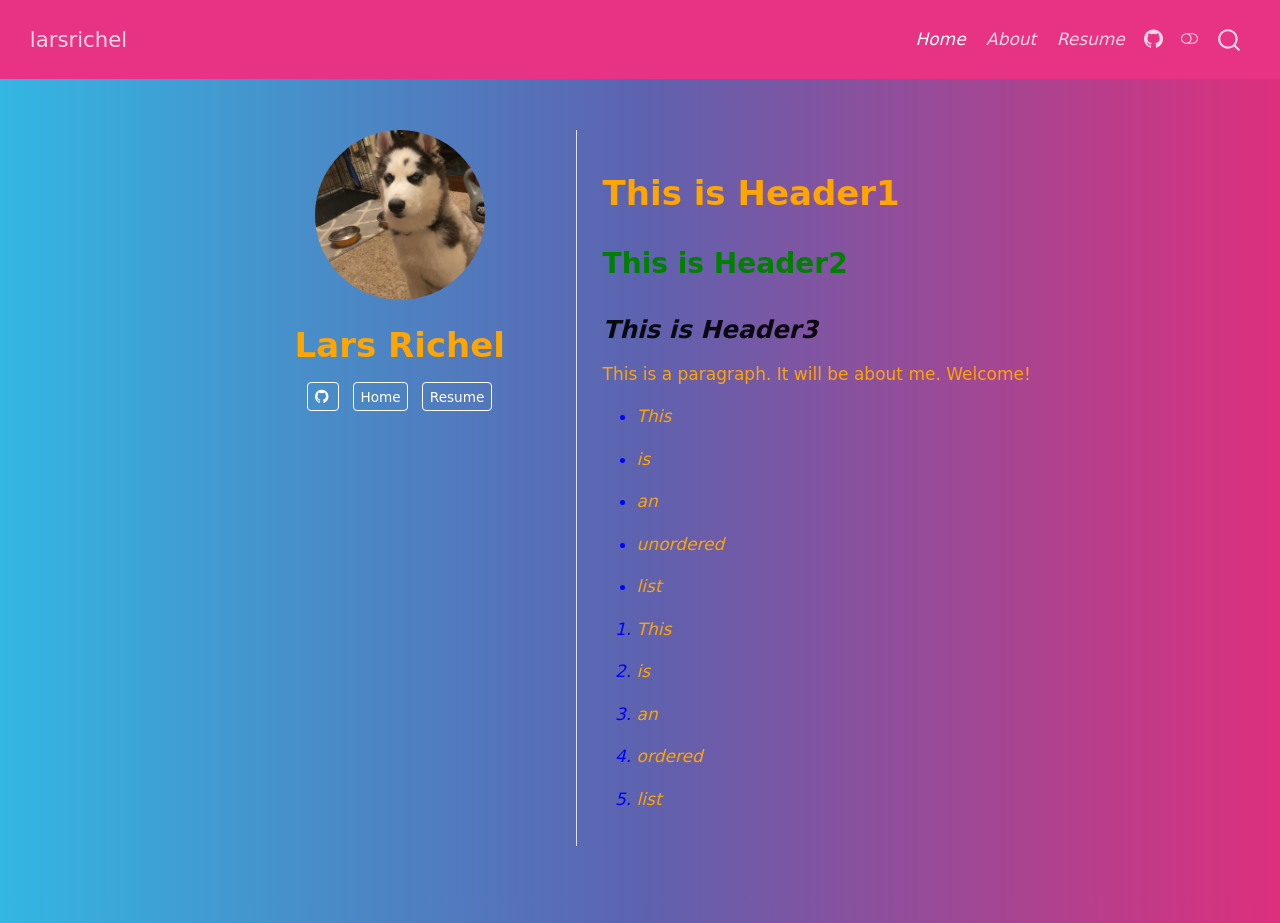
<file: docs/index.html>
<!DOCTYPE html>
<html xmlns="http://www.w3.org/1999/xhtml" lang="en" xml:lang="en"><head>

<meta charset="utf-8">
<meta name="generator" content="quarto-1.9.38">

<meta name="viewport" content="width=device-width, initial-scale=1.0, user-scalable=yes">


<title>Lars Richel – larsrichel</title>
<style>
/* Default styles provided by pandoc.
** See https://pandoc.org/MANUAL.html#variables-for-html for config info.
*/
code{white-space: pre-wrap;}
span.smallcaps{font-variant: small-caps;}
div.columns{display: flex; gap: min(4vw, 1.5em);}
div.column{flex: auto; overflow-x: auto;}
div.hanging-indent{margin-left: 1.5em; text-indent: -1.5em;}
ul.task-list{list-style: none;}
ul.task-list li input[type="checkbox"] {
  width: 0.8em;
  margin: 0 0.8em 0.2em -1em; /* quarto-specific, see https://github.com/quarto-dev/quarto-cli/issues/4556 */ 
  vertical-align: middle;
}
</style>


<script src="site_libs/quarto-nav/quarto-nav.js"></script>
<script src="site_libs/quarto-nav/headroom.min.js"></script>
<script src="site_libs/clipboard/clipboard.min.js"></script>
<script src="site_libs/quarto-search/autocomplete.umd.js"></script>
<script src="site_libs/quarto-search/fuse.min.js"></script>
<script src="site_libs/quarto-search/quarto-search.js"></script>
<meta name="quarto:offset" content="./">
<script src="site_libs/quarto-html/quarto.js" type="module"></script>
<script src="site_libs/quarto-html/tabsets/tabsets.js" type="module"></script>
<script src="site_libs/quarto-html/popper.min.js"></script>
<script src="site_libs/quarto-html/tippy.umd.min.js"></script>
<link href="site_libs/quarto-html/tippy.css" rel="stylesheet">
<link href="site_libs/quarto-html/quarto-syntax-highlighting-15634bcf2e68342d4ad2dfa704d543f6.css" rel="stylesheet" class="quarto-color-scheme" id="quarto-text-highlighting-styles">
<link href="site_libs/quarto-html/quarto-syntax-highlighting-dark-0a6b7249c26820e032cb0bd839ff02b1.css" rel="stylesheet" class="quarto-color-scheme quarto-color-alternate" id="quarto-text-highlighting-styles">
<link href="site_libs/quarto-html/quarto-syntax-highlighting-15634bcf2e68342d4ad2dfa704d543f6.css" rel="stylesheet" class="quarto-color-scheme-extra" id="quarto-text-highlighting-styles">
<script src="site_libs/bootstrap/bootstrap.min.js"></script>
<link href="site_libs/bootstrap/bootstrap-icons.css" rel="stylesheet">
<link href="site_libs/bootstrap/bootstrap-a58290d47af4766aca099a6c76ba7184.min.css" rel="stylesheet" append-hash="true" class="quarto-color-scheme" id="quarto-bootstrap" data-mode="light">
<link href="site_libs/bootstrap/bootstrap-dark-9a211c81007f39d74124d38314563109.min.css" rel="stylesheet" append-hash="true" class="quarto-color-scheme quarto-color-alternate" id="quarto-bootstrap" data-mode="dark">
<link href="site_libs/bootstrap/bootstrap-a58290d47af4766aca099a6c76ba7184.min.css" rel="stylesheet" append-hash="true" class="quarto-color-scheme-extra" id="quarto-bootstrap" data-mode="light">
<script id="quarto-search-options" type="application/json">{
  "location": "navbar",
  "copy-button": false,
  "collapse-after": 3,
  "panel-placement": "end",
  "type": "overlay",
  "limit": 50,
  "keyboard-shortcut": [
    "f",
    "/",
    "s"
  ],
  "show-item-context": false,
  "language": {
    "search-no-results-text": "No results",
    "search-matching-documents-text": "matching documents",
    "search-copy-link-title": "Copy link to search",
    "search-hide-matches-text": "Hide additional matches",
    "search-more-match-text": "more match in this document",
    "search-more-matches-text": "more matches in this document",
    "search-clear-button-title": "Clear",
    "search-text-placeholder": "",
    "search-detached-cancel-button-title": "Cancel",
    "search-submit-button-title": "Submit",
    "search-label": "Search"
  }
}</script>


<link rel="stylesheet" href="styles.css">
</head>

<body class="nav-fixed fullcontent quarto-light"><script id="quarto-html-before-body" type="application/javascript">
    const toggleBodyColorMode = (bsSheetEl) => {
      const mode = bsSheetEl.getAttribute("data-mode");
      const bodyEl = window.document.querySelector("body");
      if (mode === "dark") {
        bodyEl.classList.add("quarto-dark");
        bodyEl.classList.remove("quarto-light");
      } else {
        bodyEl.classList.add("quarto-light");
        bodyEl.classList.remove("quarto-dark");
      }
    }
    const toggleBodyColorPrimary = () => {
      const bsSheetEl = window.document.querySelector("link#quarto-bootstrap:not([rel=disabled-stylesheet])");
      if (bsSheetEl) {
        toggleBodyColorMode(bsSheetEl);
      }
    }
    const setColorSchemeToggle = (alternate) => {
      const toggles = window.document.querySelectorAll('.quarto-color-scheme-toggle');
      for (let i=0; i < toggles.length; i++) {
        const toggle = toggles[i];
        if (toggle) {
          if (alternate) {
            toggle.classList.add("alternate");
          } else {
            toggle.classList.remove("alternate");
          }
        }
      }
    };
    const toggleColorMode = (alternate) => {
      // Switch the stylesheets
      const primaryStylesheets = window.document.querySelectorAll('link.quarto-color-scheme:not(.quarto-color-alternate)');
      const alternateStylesheets = window.document.querySelectorAll('link.quarto-color-scheme.quarto-color-alternate');
      manageTransitions('#quarto-margin-sidebar .nav-link', false);
      if (alternate) {
        // note: dark is layered on light, we don't disable primary!
        enableStylesheet(alternateStylesheets);
        for (const sheetNode of alternateStylesheets) {
          if (sheetNode.id === "quarto-bootstrap") {
            toggleBodyColorMode(sheetNode);
          }
        }
      } else {
        disableStylesheet(alternateStylesheets);
        enableStylesheet(primaryStylesheets)
        toggleBodyColorPrimary();
      }
      manageTransitions('#quarto-margin-sidebar .nav-link', true);
      // Switch the toggles
      setColorSchemeToggle(alternate)
      // Hack to workaround the fact that safari doesn't
      // properly recolor the scrollbar when toggling (#1455)
      if (navigator.userAgent.indexOf('Safari') > 0 && navigator.userAgent.indexOf('Chrome') == -1) {
        manageTransitions("body", false);
        window.scrollTo(0, 1);
        setTimeout(() => {
          window.scrollTo(0, 0);
          manageTransitions("body", true);
        }, 40);
      }
    }
    const disableStylesheet = (stylesheets) => {
      for (let i=0; i < stylesheets.length; i++) {
        const stylesheet = stylesheets[i];
        stylesheet.rel = 'disabled-stylesheet';
      }
    }
    const enableStylesheet = (stylesheets) => {
      for (let i=0; i < stylesheets.length; i++) {
        const stylesheet = stylesheets[i];
        if(stylesheet.rel !== 'stylesheet') { // for Chrome, which will still FOUC without this check
          stylesheet.rel = 'stylesheet';
        }
      }
    }
    const manageTransitions = (selector, allowTransitions) => {
      const els = window.document.querySelectorAll(selector);
      for (let i=0; i < els.length; i++) {
        const el = els[i];
        if (allowTransitions) {
          el.classList.remove('notransition');
        } else {
          el.classList.add('notransition');
        }
      }
    }
    const isFileUrl = () => {
      return window.location.protocol === 'file:';
    }
    const hasAlternateSentinel = () => {
      let styleSentinel = getColorSchemeSentinel();
      if (styleSentinel !== null) {
        return styleSentinel === "alternate";
      } else {
        return false;
      }
    }
    const setStyleSentinel = (alternate) => {
      const value = alternate ? "alternate" : "default";
      if (!isFileUrl()) {
        window.localStorage.setItem("quarto-color-scheme", value);
      } else {
        localAlternateSentinel = value;
      }
    }
    const getColorSchemeSentinel = () => {
      if (!isFileUrl()) {
        const storageValue = window.localStorage.getItem("quarto-color-scheme");
        return storageValue != null ? storageValue : localAlternateSentinel;
      } else {
        return localAlternateSentinel;
      }
    }
    const toggleGiscusIfUsed = (isAlternate, darkModeDefault) => {
      const baseTheme = document.querySelector('#giscus-base-theme')?.value ?? 'light';
      const alternateTheme = document.querySelector('#giscus-alt-theme')?.value ?? 'dark';
      let newTheme = '';
      if(authorPrefersDark) {
        newTheme = isAlternate ? baseTheme : alternateTheme;
      } else {
        newTheme = isAlternate ? alternateTheme : baseTheme;
      }
      const changeGiscusTheme = () => {
        // From: https://github.com/giscus/giscus/issues/336
        const sendMessage = (message) => {
          const iframe = document.querySelector('iframe.giscus-frame');
          if (!iframe) return;
          iframe.contentWindow.postMessage({ giscus: message }, 'https://giscus.app');
        }
        sendMessage({
          setConfig: {
            theme: newTheme
          }
        });
      }
      const isGiscussLoaded = window.document.querySelector('iframe.giscus-frame') !== null;
      if (isGiscussLoaded) {
        changeGiscusTheme();
      }
    };
    const authorPrefersDark = false;
    const darkModeDefault = authorPrefersDark;
      document.querySelector('link#quarto-text-highlighting-styles.quarto-color-scheme-extra').rel = 'disabled-stylesheet';
      document.querySelector('link#quarto-bootstrap.quarto-color-scheme-extra').rel = 'disabled-stylesheet';
    let localAlternateSentinel = darkModeDefault ? 'alternate' : 'default';
    // Dark / light mode switch
    window.quartoToggleColorScheme = () => {
      // Read the current dark / light value
      let toAlternate = !hasAlternateSentinel();
      toggleColorMode(toAlternate);
      setStyleSentinel(toAlternate);
      toggleGiscusIfUsed(toAlternate, darkModeDefault);
      window.dispatchEvent(new Event('resize'));
    };
    // Switch to dark mode if need be
    if (hasAlternateSentinel()) {
      toggleColorMode(true);
    } else {
      toggleColorMode(false);
    }
  </script>

<div id="quarto-search-results"></div>
  <header id="quarto-header" class="headroom fixed-top">
    <nav class="navbar navbar-expand-lg " data-bs-theme="dark">
      <div class="navbar-container container-fluid">
      <div class="navbar-brand-container mx-auto">
    <a class="navbar-brand" href="./index.html">
    <span class="navbar-title">larsrichel</span>
    </a>
  </div>
            <div id="quarto-search" class="" title="Search"></div>
          <button class="navbar-toggler" type="button" data-bs-toggle="collapse" data-bs-target="#navbarCollapse" aria-controls="navbarCollapse" role="menu" aria-expanded="false" aria-label="Toggle navigation" onclick="if (window.quartoToggleHeadroom) { window.quartoToggleHeadroom(); }">
  <span class="navbar-toggler-icon"></span>
</button>
          <div class="collapse navbar-collapse" id="navbarCollapse">
            <ul class="navbar-nav navbar-nav-scroll ms-auto">
  <li class="nav-item">
    <a class="nav-link active" href="./index.html" aria-current="page"> 
<span class="menu-text">Home</span></a>
  </li>  
  <li class="nav-item">
    <a class="nav-link" href="./about.html"> 
<span class="menu-text">About</span></a>
  </li>  
  <li class="nav-item">
    <a class="nav-link" href="./resume.html"> 
<span class="menu-text">Resume</span></a>
  </li>  
  <li class="nav-item compact">
    <a class="nav-link" href="https://github.com/larsrichel-ui/larsrichel-ui.github.io" target="blank"> <i class="bi bi-github" role="img">
</i> 
<span class="menu-text"></span></a>
  </li>  
</ul>
          </div> <!-- /navcollapse -->
            <div class="quarto-navbar-tools">
  <a href="" class="quarto-color-scheme-toggle quarto-navigation-tool  px-1" onclick="window.quartoToggleColorScheme(); return false;" title="Toggle dark mode"><i class="bi"></i></a>
</div>
      </div> <!-- /container-fluid -->
    </nav>
</header>
<!-- content -->
<div id="quarto-content" class="quarto-container page-columns page-rows-contents page-layout-article page-navbar">
<!-- sidebar -->
<!-- margin-sidebar -->
    
<!-- main -->
<div class="quarto-about-trestles">
  <div class="about-entity">
    <img src="media/IMG_2180.jpeg" class="about-image
  round " style="height: 10em; width: 10em;">
<header id="title-block-header" class="quarto-title-block default">
<div class="quarto-title">
<h1 class="title">Lars Richel</h1>
</div>
<div class="quarto-title-meta">
  </div>
</header>
    <div class="about-links">
  <a href="https://github.com/larsrichel-ui/larsrichel-ui.github.io" class="about-link" rel="" target="blank">
    <i class="bi bi-github"></i>
     <span class="about-link-text"></span>
  </a>
  <a href="/index.html" class="about-link" rel="" target="">
     <span class="about-link-text">Home</span>
  </a>
  <a href="/resume.html" class="about-link" rel="" target="">
     <span class="about-link-text">Resume</span>
  </a>
</div>
  </div>
  <div class="about-contents"><main class="content" id="quarto-document-content">

<pre><code></code></pre>
<section id="this-is-header1" class="level1">
<h1>This is Header1</h1>
<section id="this-is-header2" class="level2">
<h2 data-anchor-id="this-is-header2">This is Header2</h2>
<section id="this-is-header3" class="level3">
<h3 data-anchor-id="this-is-header3">This is Header3</h3>
<p>This is a paragraph. It will be about me. Welcome!</p>
<ul>
<li><p>This</p></li>
<li><p>is</p></li>
<li><p>an</p></li>
<li><p>unordered</p></li>
<li><p>list</p></li>
</ul>
<ol type="1">
<li><p>This</p></li>
<li><p>is</p></li>
<li><p>an</p></li>
<li><p>ordered</p></li>
<li><p>list</p></li>
</ol>


</section>
</section>
</section>
</main></div>
</div>
 <!-- /main -->
<script id="quarto-html-after-body" type="application/javascript">
  window.document.addEventListener("DOMContentLoaded", function (event) {
    // Ensure there is a toggle, if there isn't float one in the top right
    if (window.document.querySelector('.quarto-color-scheme-toggle') === null) {
      const a = window.document.createElement('a');
      a.classList.add('top-right');
      a.classList.add('quarto-color-scheme-toggle');
      a.href = "";
      a.onclick = function() { try { window.quartoToggleColorScheme(); } catch {} return false; };
      const i = window.document.createElement("i");
      i.classList.add('bi');
      a.appendChild(i);
      window.document.body.appendChild(a);
    }
    setColorSchemeToggle(hasAlternateSentinel())
    const isCodeAnnotation = (el) => {
      for (const clz of el.classList) {
        if (clz.startsWith('code-annotation-')) {                     
          return true;
        }
      }
      return false;
    }
    const onCopySuccess = function(e) {
      // button target
      const button = e.trigger;
      // don't keep focus
      button.blur();
      // flash "checked"
      button.classList.add('code-copy-button-checked');
      var currentTitle = button.getAttribute("title");
      button.setAttribute("title", "Copied!");
      let tooltip;
      if (window.bootstrap) {
        button.setAttribute("data-bs-toggle", "tooltip");
        button.setAttribute("data-bs-placement", "left");
        button.setAttribute("data-bs-title", "Copied!");
        tooltip = new bootstrap.Tooltip(button, 
          { trigger: "manual", 
            customClass: "code-copy-button-tooltip",
            offset: [0, -8]});
        tooltip.show();    
      }
      setTimeout(function() {
        if (tooltip) {
          tooltip.hide();
          button.removeAttribute("data-bs-title");
          button.removeAttribute("data-bs-toggle");
          button.removeAttribute("data-bs-placement");
        }
        button.setAttribute("title", currentTitle);
        button.classList.remove('code-copy-button-checked');
      }, 1000);
      // clear code selection
      e.clearSelection();
    }
    const getTextToCopy = function(trigger) {
      const outerScaffold = trigger.parentElement.cloneNode(true);
      const codeEl = outerScaffold.querySelector('code');
      for (const childEl of codeEl.children) {
        if (isCodeAnnotation(childEl)) {
          childEl.remove();
        }
      }
      return codeEl.innerText;
    }
    const clipboard = new window.ClipboardJS('.code-copy-button:not([data-in-quarto-modal])', {
      text: getTextToCopy
    });
    clipboard.on('success', onCopySuccess);
    if (window.document.getElementById('quarto-embedded-source-code-modal')) {
      const clipboardModal = new window.ClipboardJS('.code-copy-button[data-in-quarto-modal]', {
        text: getTextToCopy,
        container: window.document.getElementById('quarto-embedded-source-code-modal')
      });
      clipboardModal.on('success', onCopySuccess);
    }
      var localhostRegex = new RegExp(/^(?:http|https):\/\/localhost\:?[0-9]*\//);
      var mailtoRegex = new RegExp(/^mailto:/);
        var filterRegex = new RegExp('/' + window.location.host + '/');
      var isInternal = (href) => {
          return filterRegex.test(href) || localhostRegex.test(href) || mailtoRegex.test(href);
      }
      // Inspect non-navigation links and adorn them if external
     var links = window.document.querySelectorAll('a[href]:not(.nav-link):not(.navbar-brand):not(.toc-action):not(.sidebar-link):not(.sidebar-item-toggle):not(.pagination-link):not(.no-external):not([aria-hidden]):not(.dropdown-item):not(.quarto-navigation-tool):not(.about-link)');
      for (var i=0; i<links.length; i++) {
        const link = links[i];
        if (!isInternal(link.href)) {
          // undo the damage that might have been done by quarto-nav.js in the case of
          // links that we want to consider external
          if (link.dataset.originalHref !== undefined) {
            link.href = link.dataset.originalHref;
          }
        }
      }
    function tippyHover(el, contentFn, onTriggerFn, onUntriggerFn) {
      const config = {
        allowHTML: true,
        maxWidth: 500,
        delay: 100,
        arrow: false,
        appendTo: function(el) {
            return el.parentElement;
        },
        interactive: true,
        interactiveBorder: 10,
        theme: 'quarto',
        placement: 'bottom-start',
      };
      if (contentFn) {
        config.content = contentFn;
      }
      if (onTriggerFn) {
        config.onTrigger = onTriggerFn;
      }
      if (onUntriggerFn) {
        config.onUntrigger = onUntriggerFn;
      }
      window.tippy(el, config); 
    }
    const noterefs = window.document.querySelectorAll('a[role="doc-noteref"]');
    for (var i=0; i<noterefs.length; i++) {
      const ref = noterefs[i];
      tippyHover(ref, function() {
        // use id or data attribute instead here
        let href = ref.getAttribute('data-footnote-href') || ref.getAttribute('href');
        try { href = new URL(href).hash; } catch {}
        const id = href.replace(/^#\/?/, "");
        const note = window.document.getElementById(id);
        if (note) {
          return note.innerHTML;
        } else {
          return "";
        }
      });
    }
    const xrefs = window.document.querySelectorAll('a.quarto-xref');
    const processXRef = (id, note) => {
      // Strip column container classes
      const stripColumnClz = (el) => {
        el.classList.remove("page-full", "page-columns");
        if (el.children) {
          for (const child of el.children) {
            stripColumnClz(child);
          }
        }
      }
      stripColumnClz(note)
      if (id === null || id.startsWith('sec-')) {
        // Special case sections, only their first couple elements
        const container = document.createElement("div");
        if (note.children && note.children.length > 2) {
          container.appendChild(note.children[0].cloneNode(true));
          for (let i = 1; i < note.children.length; i++) {
            const child = note.children[i];
            if (child.tagName === "P" && child.innerText === "") {
              continue;
            } else {
              container.appendChild(child.cloneNode(true));
              break;
            }
          }
          if (window.Quarto?.typesetMath) {
            window.Quarto.typesetMath(container);
          }
          return container.innerHTML
        } else {
          if (window.Quarto?.typesetMath) {
            window.Quarto.typesetMath(note);
          }
          return note.innerHTML;
        }
      } else {
        // Remove any anchor links if they are present
        const anchorLink = note.querySelector('a.anchorjs-link');
        if (anchorLink) {
          anchorLink.remove();
        }
        if (window.Quarto?.typesetMath) {
          window.Quarto.typesetMath(note);
        }
        if (note.classList.contains("callout")) {
          return note.outerHTML;
        } else {
          return note.innerHTML;
        }
      }
    }
    for (var i=0; i<xrefs.length; i++) {
      const xref = xrefs[i];
      tippyHover(xref, undefined, function(instance) {
        instance.disable();
        let url = xref.getAttribute('href');
        let hash = undefined; 
        if (url.startsWith('#')) {
          hash = url;
        } else {
          try { hash = new URL(url).hash; } catch {}
        }
        if (hash) {
          const id = hash.replace(/^#\/?/, "");
          const note = window.document.getElementById(id);
          if (note !== null) {
            try {
              const html = processXRef(id, note.cloneNode(true));
              instance.setContent(html);
            } finally {
              instance.enable();
              instance.show();
            }
          } else {
            // See if we can fetch this
            fetch(url.split('#')[0])
            .then(res => res.text())
            .then(html => {
              const parser = new DOMParser();
              const htmlDoc = parser.parseFromString(html, "text/html");
              const note = htmlDoc.getElementById(id);
              if (note !== null) {
                const html = processXRef(id, note);
                instance.setContent(html);
              } 
            }).finally(() => {
              instance.enable();
              instance.show();
            });
          }
        } else {
          // See if we can fetch a full url (with no hash to target)
          // This is a special case and we should probably do some content thinning / targeting
          fetch(url)
          .then(res => res.text())
          .then(html => {
            const parser = new DOMParser();
            const htmlDoc = parser.parseFromString(html, "text/html");
            const note = htmlDoc.querySelector('main.content');
            if (note !== null) {
              // This should only happen for chapter cross references
              // (since there is no id in the URL)
              // remove the first header
              if (note.children.length > 0 && note.children[0].tagName === "HEADER") {
                note.children[0].remove();
              }
              const html = processXRef(null, note);
              instance.setContent(html);
            } 
          }).finally(() => {
            instance.enable();
            instance.show();
          });
        }
      }, function(instance) {
      });
    }
        let selectedAnnoteEl;
        const selectorForAnnotation = ( cell, annotation) => {
          let cellAttr = 'data-code-cell="' + cell + '"';
          let lineAttr = 'data-code-annotation="' +  annotation + '"';
          const selector = 'span[' + cellAttr + '][' + lineAttr + ']';
          return selector;
        }
        const selectCodeLines = (annoteEl) => {
          const doc = window.document;
          const targetCell = annoteEl.getAttribute("data-target-cell");
          const targetAnnotation = annoteEl.getAttribute("data-target-annotation");
          const annoteSpan = window.document.querySelector(selectorForAnnotation(targetCell, targetAnnotation));
          const lines = annoteSpan.getAttribute("data-code-lines").split(",");
          const lineIds = lines.map((line) => {
            return targetCell + "-" + line;
          })
          let top = null;
          let height = null;
          let parent = null;
          if (lineIds.length > 0) {
              //compute the position of the single el (top and bottom and make a div)
              const el = window.document.getElementById(lineIds[0]);
              top = el.offsetTop;
              height = el.offsetHeight;
              parent = el.parentElement.parentElement;
            if (lineIds.length > 1) {
              const lastEl = window.document.getElementById(lineIds[lineIds.length - 1]);
              const bottom = lastEl.offsetTop + lastEl.offsetHeight;
              height = bottom - top;
            }
            if (top !== null && height !== null && parent !== null) {
              // cook up a div (if necessary) and position it 
              let div = window.document.getElementById("code-annotation-line-highlight");
              if (div === null) {
                div = window.document.createElement("div");
                div.setAttribute("id", "code-annotation-line-highlight");
                div.style.position = 'absolute';
                parent.appendChild(div);
              }
              div.style.top = top - 2 + "px";
              div.style.height = height + 4 + "px";
              div.style.left = 0;
              let gutterDiv = window.document.getElementById("code-annotation-line-highlight-gutter");
              if (gutterDiv === null) {
                gutterDiv = window.document.createElement("div");
                gutterDiv.setAttribute("id", "code-annotation-line-highlight-gutter");
                gutterDiv.style.position = 'absolute';
                const codeCell = window.document.getElementById(targetCell);
                const gutter = codeCell.querySelector('.code-annotation-gutter');
                gutter.appendChild(gutterDiv);
              }
              gutterDiv.style.top = top - 2 + "px";
              gutterDiv.style.height = height + 4 + "px";
            }
            selectedAnnoteEl = annoteEl;
          }
        };
        const unselectCodeLines = () => {
          const elementsIds = ["code-annotation-line-highlight", "code-annotation-line-highlight-gutter"];
          elementsIds.forEach((elId) => {
            const div = window.document.getElementById(elId);
            if (div) {
              div.remove();
            }
          });
          selectedAnnoteEl = undefined;
        };
          // Handle positioning of the toggle
      window.addEventListener(
        "resize",
        throttle(() => {
          elRect = undefined;
          if (selectedAnnoteEl) {
            selectCodeLines(selectedAnnoteEl);
          }
        }, 10)
      );
      function throttle(fn, ms) {
      let throttle = false;
      let timer;
        return (...args) => {
          if(!throttle) { // first call gets through
              fn.apply(this, args);
              throttle = true;
          } else { // all the others get throttled
              if(timer) clearTimeout(timer); // cancel #2
              timer = setTimeout(() => {
                fn.apply(this, args);
                timer = throttle = false;
              }, ms);
          }
        };
      }
        // Attach click handler to the DT
        const annoteDls = window.document.querySelectorAll('dt[data-target-cell]');
        for (const annoteDlNode of annoteDls) {
          annoteDlNode.addEventListener('click', (event) => {
            const clickedEl = event.target;
            if (clickedEl !== selectedAnnoteEl) {
              unselectCodeLines();
              const activeEl = window.document.querySelector('dt[data-target-cell].code-annotation-active');
              if (activeEl) {
                activeEl.classList.remove('code-annotation-active');
              }
              selectCodeLines(clickedEl);
              clickedEl.classList.add('code-annotation-active');
            } else {
              // Unselect the line
              unselectCodeLines();
              clickedEl.classList.remove('code-annotation-active');
            }
          });
        }
    const findCites = (el) => {
      const parentEl = el.parentElement;
      if (parentEl) {
        const cites = parentEl.dataset.cites;
        if (cites) {
          return {
            el,
            cites: cites.split(' ')
          };
        } else {
          return findCites(el.parentElement)
        }
      } else {
        return undefined;
      }
    };
    var bibliorefs = window.document.querySelectorAll('a[role="doc-biblioref"]');
    for (var i=0; i<bibliorefs.length; i++) {
      const ref = bibliorefs[i];
      const citeInfo = findCites(ref);
      if (citeInfo) {
        tippyHover(citeInfo.el, function() {
          var popup = window.document.createElement('div');
          citeInfo.cites.forEach(function(cite) {
            var citeDiv = window.document.createElement('div');
            citeDiv.classList.add('hanging-indent');
            citeDiv.classList.add('csl-entry');
            var biblioDiv = window.document.getElementById('ref-' + cite);
            if (biblioDiv) {
              citeDiv.innerHTML = biblioDiv.innerHTML;
            }
            popup.appendChild(citeDiv);
          });
          return popup.innerHTML;
        });
      }
    }
  });
  </script>
</div> <!-- /content -->




</body></html>
</file>
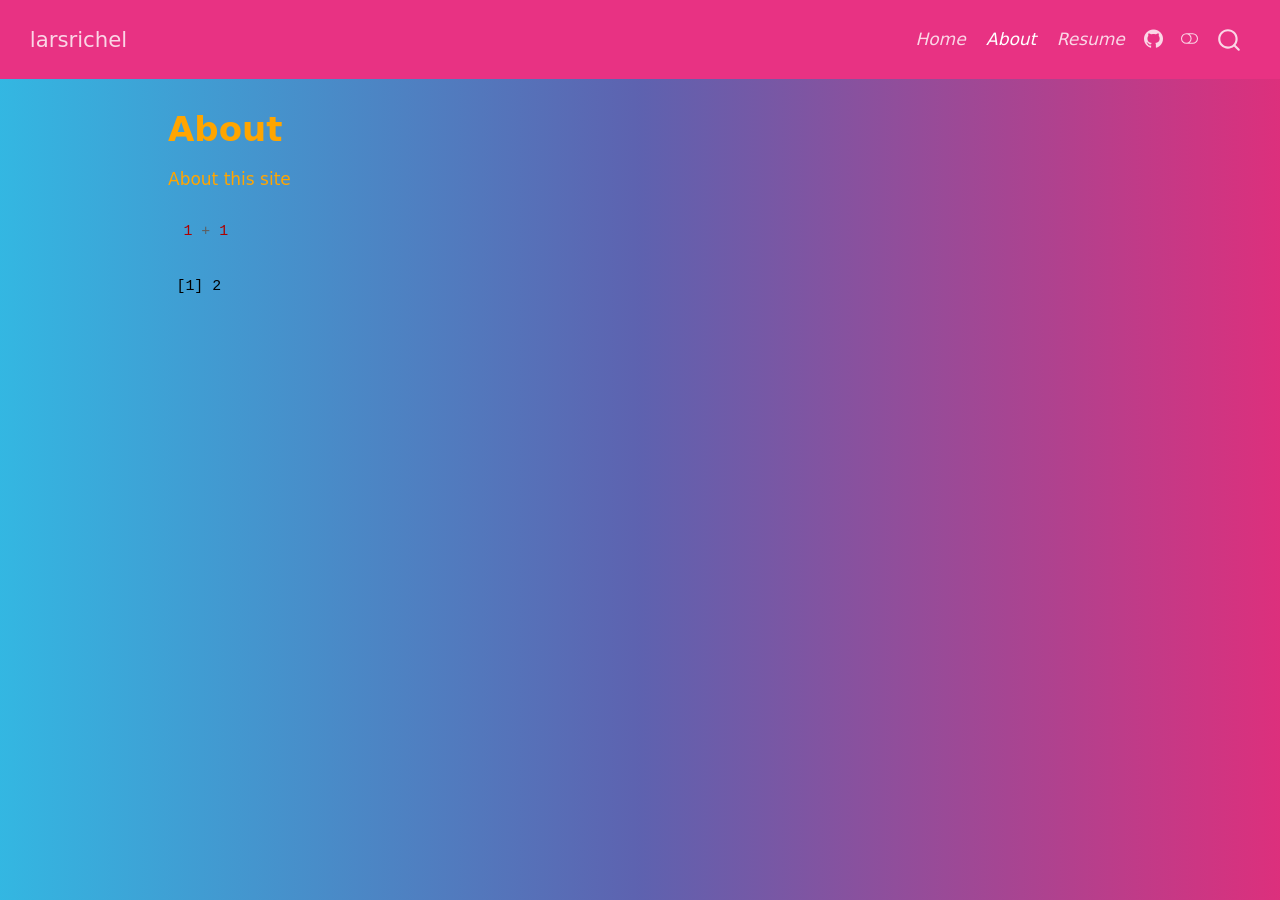
<file: docs/about.html>
<!DOCTYPE html>
<html xmlns="http://www.w3.org/1999/xhtml" lang="en" xml:lang="en"><head>

<meta charset="utf-8">
<meta name="generator" content="quarto-1.9.38">

<meta name="viewport" content="width=device-width, initial-scale=1.0, user-scalable=yes">


<title>About – larsrichel</title>
<style>
/* Default styles provided by pandoc.
** See https://pandoc.org/MANUAL.html#variables-for-html for config info.
*/
code{white-space: pre-wrap;}
span.smallcaps{font-variant: small-caps;}
div.columns{display: flex; gap: min(4vw, 1.5em);}
div.column{flex: auto; overflow-x: auto;}
div.hanging-indent{margin-left: 1.5em; text-indent: -1.5em;}
ul.task-list{list-style: none;}
ul.task-list li input[type="checkbox"] {
  width: 0.8em;
  margin: 0 0.8em 0.2em -1em; /* quarto-specific, see https://github.com/quarto-dev/quarto-cli/issues/4556 */ 
  vertical-align: middle;
}
/* CSS for syntax highlighting */
html { -webkit-text-size-adjust: 100%; }
pre > code.sourceCode { white-space: pre; position: relative; }
pre > code.sourceCode > span { display: inline-block; line-height: 1.25; }
pre > code.sourceCode > span:empty { height: 1.2em; }
.sourceCode { overflow: visible; }
code.sourceCode > span { color: inherit; text-decoration: inherit; }
div.sourceCode { margin: 1em 0; }
pre.sourceCode { margin: 0; }
@media screen {
div.sourceCode { overflow: auto; }
}
@media print {
pre > code.sourceCode { white-space: pre-wrap; }
pre > code.sourceCode > span { text-indent: -5em; padding-left: 5em; }
}
pre.numberSource code
  { counter-reset: source-line 0; }
pre.numberSource code > span
  { position: relative; left: -4em; counter-increment: source-line; }
pre.numberSource code > span > a:first-child::before
  { content: counter(source-line);
    position: relative; left: -1em; text-align: right; vertical-align: baseline;
    border: none; display: inline-block;
    -webkit-touch-callout: none; -webkit-user-select: none;
    -khtml-user-select: none; -moz-user-select: none;
    -ms-user-select: none; user-select: none;
    padding: 0 4px; width: 4em;
  }
pre.numberSource { margin-left: 3em;  padding-left: 4px; }
div.sourceCode
  {   }
@media screen {
pre > code.sourceCode > span > a:first-child::before { text-decoration: underline; }
}
</style>


<script src="site_libs/quarto-nav/quarto-nav.js"></script>
<script src="site_libs/quarto-nav/headroom.min.js"></script>
<script src="site_libs/clipboard/clipboard.min.js"></script>
<script src="site_libs/quarto-search/autocomplete.umd.js"></script>
<script src="site_libs/quarto-search/fuse.min.js"></script>
<script src="site_libs/quarto-search/quarto-search.js"></script>
<meta name="quarto:offset" content="./">
<script src="site_libs/quarto-html/quarto.js" type="module"></script>
<script src="site_libs/quarto-html/tabsets/tabsets.js" type="module"></script>
<script src="site_libs/quarto-html/popper.min.js"></script>
<script src="site_libs/quarto-html/tippy.umd.min.js"></script>
<script src="site_libs/quarto-html/anchor.min.js"></script>
<link href="site_libs/quarto-html/tippy.css" rel="stylesheet">
<link href="site_libs/quarto-html/quarto-syntax-highlighting-15634bcf2e68342d4ad2dfa704d543f6.css" rel="stylesheet" class="quarto-color-scheme" id="quarto-text-highlighting-styles">
<link href="site_libs/quarto-html/quarto-syntax-highlighting-dark-0a6b7249c26820e032cb0bd839ff02b1.css" rel="stylesheet" class="quarto-color-scheme quarto-color-alternate" id="quarto-text-highlighting-styles">
<link href="site_libs/quarto-html/quarto-syntax-highlighting-15634bcf2e68342d4ad2dfa704d543f6.css" rel="stylesheet" class="quarto-color-scheme-extra" id="quarto-text-highlighting-styles">
<script src="site_libs/bootstrap/bootstrap.min.js"></script>
<link href="site_libs/bootstrap/bootstrap-icons.css" rel="stylesheet">
<link href="site_libs/bootstrap/bootstrap-a58290d47af4766aca099a6c76ba7184.min.css" rel="stylesheet" append-hash="true" class="quarto-color-scheme" id="quarto-bootstrap" data-mode="light">
<link href="site_libs/bootstrap/bootstrap-dark-9a211c81007f39d74124d38314563109.min.css" rel="stylesheet" append-hash="true" class="quarto-color-scheme quarto-color-alternate" id="quarto-bootstrap" data-mode="dark">
<link href="site_libs/bootstrap/bootstrap-a58290d47af4766aca099a6c76ba7184.min.css" rel="stylesheet" append-hash="true" class="quarto-color-scheme-extra" id="quarto-bootstrap" data-mode="light">
<script id="quarto-search-options" type="application/json">{
  "location": "navbar",
  "copy-button": false,
  "collapse-after": 3,
  "panel-placement": "end",
  "type": "overlay",
  "limit": 50,
  "keyboard-shortcut": [
    "f",
    "/",
    "s"
  ],
  "show-item-context": false,
  "language": {
    "search-no-results-text": "No results",
    "search-matching-documents-text": "matching documents",
    "search-copy-link-title": "Copy link to search",
    "search-hide-matches-text": "Hide additional matches",
    "search-more-match-text": "more match in this document",
    "search-more-matches-text": "more matches in this document",
    "search-clear-button-title": "Clear",
    "search-text-placeholder": "",
    "search-detached-cancel-button-title": "Cancel",
    "search-submit-button-title": "Submit",
    "search-label": "Search"
  }
}</script>


<link rel="stylesheet" href="styles.css">
</head>

<body class="nav-fixed quarto-light"><script id="quarto-html-before-body" type="application/javascript">
    const toggleBodyColorMode = (bsSheetEl) => {
      const mode = bsSheetEl.getAttribute("data-mode");
      const bodyEl = window.document.querySelector("body");
      if (mode === "dark") {
        bodyEl.classList.add("quarto-dark");
        bodyEl.classList.remove("quarto-light");
      } else {
        bodyEl.classList.add("quarto-light");
        bodyEl.classList.remove("quarto-dark");
      }
    }
    const toggleBodyColorPrimary = () => {
      const bsSheetEl = window.document.querySelector("link#quarto-bootstrap:not([rel=disabled-stylesheet])");
      if (bsSheetEl) {
        toggleBodyColorMode(bsSheetEl);
      }
    }
    const setColorSchemeToggle = (alternate) => {
      const toggles = window.document.querySelectorAll('.quarto-color-scheme-toggle');
      for (let i=0; i < toggles.length; i++) {
        const toggle = toggles[i];
        if (toggle) {
          if (alternate) {
            toggle.classList.add("alternate");
          } else {
            toggle.classList.remove("alternate");
          }
        }
      }
    };
    const toggleColorMode = (alternate) => {
      // Switch the stylesheets
      const primaryStylesheets = window.document.querySelectorAll('link.quarto-color-scheme:not(.quarto-color-alternate)');
      const alternateStylesheets = window.document.querySelectorAll('link.quarto-color-scheme.quarto-color-alternate');
      manageTransitions('#quarto-margin-sidebar .nav-link', false);
      if (alternate) {
        // note: dark is layered on light, we don't disable primary!
        enableStylesheet(alternateStylesheets);
        for (const sheetNode of alternateStylesheets) {
          if (sheetNode.id === "quarto-bootstrap") {
            toggleBodyColorMode(sheetNode);
          }
        }
      } else {
        disableStylesheet(alternateStylesheets);
        enableStylesheet(primaryStylesheets)
        toggleBodyColorPrimary();
      }
      manageTransitions('#quarto-margin-sidebar .nav-link', true);
      // Switch the toggles
      setColorSchemeToggle(alternate)
      // Hack to workaround the fact that safari doesn't
      // properly recolor the scrollbar when toggling (#1455)
      if (navigator.userAgent.indexOf('Safari') > 0 && navigator.userAgent.indexOf('Chrome') == -1) {
        manageTransitions("body", false);
        window.scrollTo(0, 1);
        setTimeout(() => {
          window.scrollTo(0, 0);
          manageTransitions("body", true);
        }, 40);
      }
    }
    const disableStylesheet = (stylesheets) => {
      for (let i=0; i < stylesheets.length; i++) {
        const stylesheet = stylesheets[i];
        stylesheet.rel = 'disabled-stylesheet';
      }
    }
    const enableStylesheet = (stylesheets) => {
      for (let i=0; i < stylesheets.length; i++) {
        const stylesheet = stylesheets[i];
        if(stylesheet.rel !== 'stylesheet') { // for Chrome, which will still FOUC without this check
          stylesheet.rel = 'stylesheet';
        }
      }
    }
    const manageTransitions = (selector, allowTransitions) => {
      const els = window.document.querySelectorAll(selector);
      for (let i=0; i < els.length; i++) {
        const el = els[i];
        if (allowTransitions) {
          el.classList.remove('notransition');
        } else {
          el.classList.add('notransition');
        }
      }
    }
    const isFileUrl = () => {
      return window.location.protocol === 'file:';
    }
    const hasAlternateSentinel = () => {
      let styleSentinel = getColorSchemeSentinel();
      if (styleSentinel !== null) {
        return styleSentinel === "alternate";
      } else {
        return false;
      }
    }
    const setStyleSentinel = (alternate) => {
      const value = alternate ? "alternate" : "default";
      if (!isFileUrl()) {
        window.localStorage.setItem("quarto-color-scheme", value);
      } else {
        localAlternateSentinel = value;
      }
    }
    const getColorSchemeSentinel = () => {
      if (!isFileUrl()) {
        const storageValue = window.localStorage.getItem("quarto-color-scheme");
        return storageValue != null ? storageValue : localAlternateSentinel;
      } else {
        return localAlternateSentinel;
      }
    }
    const toggleGiscusIfUsed = (isAlternate, darkModeDefault) => {
      const baseTheme = document.querySelector('#giscus-base-theme')?.value ?? 'light';
      const alternateTheme = document.querySelector('#giscus-alt-theme')?.value ?? 'dark';
      let newTheme = '';
      if(authorPrefersDark) {
        newTheme = isAlternate ? baseTheme : alternateTheme;
      } else {
        newTheme = isAlternate ? alternateTheme : baseTheme;
      }
      const changeGiscusTheme = () => {
        // From: https://github.com/giscus/giscus/issues/336
        const sendMessage = (message) => {
          const iframe = document.querySelector('iframe.giscus-frame');
          if (!iframe) return;
          iframe.contentWindow.postMessage({ giscus: message }, 'https://giscus.app');
        }
        sendMessage({
          setConfig: {
            theme: newTheme
          }
        });
      }
      const isGiscussLoaded = window.document.querySelector('iframe.giscus-frame') !== null;
      if (isGiscussLoaded) {
        changeGiscusTheme();
      }
    };
    const authorPrefersDark = false;
    const darkModeDefault = authorPrefersDark;
      document.querySelector('link#quarto-text-highlighting-styles.quarto-color-scheme-extra').rel = 'disabled-stylesheet';
      document.querySelector('link#quarto-bootstrap.quarto-color-scheme-extra').rel = 'disabled-stylesheet';
    let localAlternateSentinel = darkModeDefault ? 'alternate' : 'default';
    // Dark / light mode switch
    window.quartoToggleColorScheme = () => {
      // Read the current dark / light value
      let toAlternate = !hasAlternateSentinel();
      toggleColorMode(toAlternate);
      setStyleSentinel(toAlternate);
      toggleGiscusIfUsed(toAlternate, darkModeDefault);
      window.dispatchEvent(new Event('resize'));
    };
    // Switch to dark mode if need be
    if (hasAlternateSentinel()) {
      toggleColorMode(true);
    } else {
      toggleColorMode(false);
    }
  </script>

<div id="quarto-search-results"></div>
  <header id="quarto-header" class="headroom fixed-top">
    <nav class="navbar navbar-expand-lg " data-bs-theme="dark">
      <div class="navbar-container container-fluid">
      <div class="navbar-brand-container mx-auto">
    <a class="navbar-brand" href="./index.html">
    <span class="navbar-title">larsrichel</span>
    </a>
  </div>
            <div id="quarto-search" class="" title="Search"></div>
          <button class="navbar-toggler" type="button" data-bs-toggle="collapse" data-bs-target="#navbarCollapse" aria-controls="navbarCollapse" role="menu" aria-expanded="false" aria-label="Toggle navigation" onclick="if (window.quartoToggleHeadroom) { window.quartoToggleHeadroom(); }">
  <span class="navbar-toggler-icon"></span>
</button>
          <div class="collapse navbar-collapse" id="navbarCollapse">
            <ul class="navbar-nav navbar-nav-scroll ms-auto">
  <li class="nav-item">
    <a class="nav-link" href="./index.html"> 
<span class="menu-text">Home</span></a>
  </li>  
  <li class="nav-item">
    <a class="nav-link active" href="./about.html" aria-current="page"> 
<span class="menu-text">About</span></a>
  </li>  
  <li class="nav-item">
    <a class="nav-link" href="./resume.html"> 
<span class="menu-text">Resume</span></a>
  </li>  
  <li class="nav-item compact">
    <a class="nav-link" href="https://github.com/larsrichel-ui/larsrichel-ui.github.io" target="blank"> <i class="bi bi-github" role="img">
</i> 
<span class="menu-text"></span></a>
  </li>  
</ul>
          </div> <!-- /navcollapse -->
            <div class="quarto-navbar-tools">
  <a href="" class="quarto-color-scheme-toggle quarto-navigation-tool  px-1" onclick="window.quartoToggleColorScheme(); return false;" title="Toggle dark mode"><i class="bi"></i></a>
</div>
      </div> <!-- /container-fluid -->
    </nav>
</header>
<!-- content -->
<div id="quarto-content" class="quarto-container page-columns page-rows-contents page-layout-article page-navbar">
<!-- sidebar -->
<!-- margin-sidebar -->
    <div id="quarto-margin-sidebar" class="sidebar margin-sidebar zindex-bottom">
        
    </div>
<!-- main -->
<main class="content" id="quarto-document-content">


<header id="title-block-header" class="quarto-title-block default">
<div class="quarto-title">
<h1 class="title">About</h1>
</div>



<div class="quarto-title-meta">

    
  
    
  </div>
  


</header>


<p>About this site</p>
<div class="cell">
<div class="code-copy-outer-scaffold"><div class="sourceCode cell-code" id="cb1"><pre class="sourceCode r code-with-copy"><code class="sourceCode r"><span id="cb1-1"><a href="#cb1-1" aria-hidden="true" tabindex="-1"></a><span class="dv">1</span> <span class="sc">+</span> <span class="dv">1</span></span></code></pre></div><button title="Copy to Clipboard" class="code-copy-button"><i class="bi"></i></button></div>
<div class="cell-output cell-output-stdout">
<pre><code>[1] 2</code></pre>
</div>
</div>



</main> <!-- /main -->
<script id="quarto-html-after-body" type="application/javascript">
  window.document.addEventListener("DOMContentLoaded", function (event) {
    // Ensure there is a toggle, if there isn't float one in the top right
    if (window.document.querySelector('.quarto-color-scheme-toggle') === null) {
      const a = window.document.createElement('a');
      a.classList.add('top-right');
      a.classList.add('quarto-color-scheme-toggle');
      a.href = "";
      a.onclick = function() { try { window.quartoToggleColorScheme(); } catch {} return false; };
      const i = window.document.createElement("i");
      i.classList.add('bi');
      a.appendChild(i);
      window.document.body.appendChild(a);
    }
    setColorSchemeToggle(hasAlternateSentinel())
    const icon = "";
    const anchorJS = new window.AnchorJS();
    anchorJS.options = {
      placement: 'right',
      icon: icon
    };
    anchorJS.add('.anchored');
    const isCodeAnnotation = (el) => {
      for (const clz of el.classList) {
        if (clz.startsWith('code-annotation-')) {                     
          return true;
        }
      }
      return false;
    }
    const onCopySuccess = function(e) {
      // button target
      const button = e.trigger;
      // don't keep focus
      button.blur();
      // flash "checked"
      button.classList.add('code-copy-button-checked');
      var currentTitle = button.getAttribute("title");
      button.setAttribute("title", "Copied!");
      let tooltip;
      if (window.bootstrap) {
        button.setAttribute("data-bs-toggle", "tooltip");
        button.setAttribute("data-bs-placement", "left");
        button.setAttribute("data-bs-title", "Copied!");
        tooltip = new bootstrap.Tooltip(button, 
          { trigger: "manual", 
            customClass: "code-copy-button-tooltip",
            offset: [0, -8]});
        tooltip.show();    
      }
      setTimeout(function() {
        if (tooltip) {
          tooltip.hide();
          button.removeAttribute("data-bs-title");
          button.removeAttribute("data-bs-toggle");
          button.removeAttribute("data-bs-placement");
        }
        button.setAttribute("title", currentTitle);
        button.classList.remove('code-copy-button-checked');
      }, 1000);
      // clear code selection
      e.clearSelection();
    }
    const getTextToCopy = function(trigger) {
      const outerScaffold = trigger.parentElement.cloneNode(true);
      const codeEl = outerScaffold.querySelector('code');
      for (const childEl of codeEl.children) {
        if (isCodeAnnotation(childEl)) {
          childEl.remove();
        }
      }
      return codeEl.innerText;
    }
    const clipboard = new window.ClipboardJS('.code-copy-button:not([data-in-quarto-modal])', {
      text: getTextToCopy
    });
    clipboard.on('success', onCopySuccess);
    if (window.document.getElementById('quarto-embedded-source-code-modal')) {
      const clipboardModal = new window.ClipboardJS('.code-copy-button[data-in-quarto-modal]', {
        text: getTextToCopy,
        container: window.document.getElementById('quarto-embedded-source-code-modal')
      });
      clipboardModal.on('success', onCopySuccess);
    }
      var localhostRegex = new RegExp(/^(?:http|https):\/\/localhost\:?[0-9]*\//);
      var mailtoRegex = new RegExp(/^mailto:/);
        var filterRegex = new RegExp('/' + window.location.host + '/');
      var isInternal = (href) => {
          return filterRegex.test(href) || localhostRegex.test(href) || mailtoRegex.test(href);
      }
      // Inspect non-navigation links and adorn them if external
     var links = window.document.querySelectorAll('a[href]:not(.nav-link):not(.navbar-brand):not(.toc-action):not(.sidebar-link):not(.sidebar-item-toggle):not(.pagination-link):not(.no-external):not([aria-hidden]):not(.dropdown-item):not(.quarto-navigation-tool):not(.about-link)');
      for (var i=0; i<links.length; i++) {
        const link = links[i];
        if (!isInternal(link.href)) {
          // undo the damage that might have been done by quarto-nav.js in the case of
          // links that we want to consider external
          if (link.dataset.originalHref !== undefined) {
            link.href = link.dataset.originalHref;
          }
        }
      }
    function tippyHover(el, contentFn, onTriggerFn, onUntriggerFn) {
      const config = {
        allowHTML: true,
        maxWidth: 500,
        delay: 100,
        arrow: false,
        appendTo: function(el) {
            return el.parentElement;
        },
        interactive: true,
        interactiveBorder: 10,
        theme: 'quarto',
        placement: 'bottom-start',
      };
      if (contentFn) {
        config.content = contentFn;
      }
      if (onTriggerFn) {
        config.onTrigger = onTriggerFn;
      }
      if (onUntriggerFn) {
        config.onUntrigger = onUntriggerFn;
      }
      window.tippy(el, config); 
    }
    const noterefs = window.document.querySelectorAll('a[role="doc-noteref"]');
    for (var i=0; i<noterefs.length; i++) {
      const ref = noterefs[i];
      tippyHover(ref, function() {
        // use id or data attribute instead here
        let href = ref.getAttribute('data-footnote-href') || ref.getAttribute('href');
        try { href = new URL(href).hash; } catch {}
        const id = href.replace(/^#\/?/, "");
        const note = window.document.getElementById(id);
        if (note) {
          return note.innerHTML;
        } else {
          return "";
        }
      });
    }
    const xrefs = window.document.querySelectorAll('a.quarto-xref');
    const processXRef = (id, note) => {
      // Strip column container classes
      const stripColumnClz = (el) => {
        el.classList.remove("page-full", "page-columns");
        if (el.children) {
          for (const child of el.children) {
            stripColumnClz(child);
          }
        }
      }
      stripColumnClz(note)
      if (id === null || id.startsWith('sec-')) {
        // Special case sections, only their first couple elements
        const container = document.createElement("div");
        if (note.children && note.children.length > 2) {
          container.appendChild(note.children[0].cloneNode(true));
          for (let i = 1; i < note.children.length; i++) {
            const child = note.children[i];
            if (child.tagName === "P" && child.innerText === "") {
              continue;
            } else {
              container.appendChild(child.cloneNode(true));
              break;
            }
          }
          if (window.Quarto?.typesetMath) {
            window.Quarto.typesetMath(container);
          }
          return container.innerHTML
        } else {
          if (window.Quarto?.typesetMath) {
            window.Quarto.typesetMath(note);
          }
          return note.innerHTML;
        }
      } else {
        // Remove any anchor links if they are present
        const anchorLink = note.querySelector('a.anchorjs-link');
        if (anchorLink) {
          anchorLink.remove();
        }
        if (window.Quarto?.typesetMath) {
          window.Quarto.typesetMath(note);
        }
        if (note.classList.contains("callout")) {
          return note.outerHTML;
        } else {
          return note.innerHTML;
        }
      }
    }
    for (var i=0; i<xrefs.length; i++) {
      const xref = xrefs[i];
      tippyHover(xref, undefined, function(instance) {
        instance.disable();
        let url = xref.getAttribute('href');
        let hash = undefined; 
        if (url.startsWith('#')) {
          hash = url;
        } else {
          try { hash = new URL(url).hash; } catch {}
        }
        if (hash) {
          const id = hash.replace(/^#\/?/, "");
          const note = window.document.getElementById(id);
          if (note !== null) {
            try {
              const html = processXRef(id, note.cloneNode(true));
              instance.setContent(html);
            } finally {
              instance.enable();
              instance.show();
            }
          } else {
            // See if we can fetch this
            fetch(url.split('#')[0])
            .then(res => res.text())
            .then(html => {
              const parser = new DOMParser();
              const htmlDoc = parser.parseFromString(html, "text/html");
              const note = htmlDoc.getElementById(id);
              if (note !== null) {
                const html = processXRef(id, note);
                instance.setContent(html);
              } 
            }).finally(() => {
              instance.enable();
              instance.show();
            });
          }
        } else {
          // See if we can fetch a full url (with no hash to target)
          // This is a special case and we should probably do some content thinning / targeting
          fetch(url)
          .then(res => res.text())
          .then(html => {
            const parser = new DOMParser();
            const htmlDoc = parser.parseFromString(html, "text/html");
            const note = htmlDoc.querySelector('main.content');
            if (note !== null) {
              // This should only happen for chapter cross references
              // (since there is no id in the URL)
              // remove the first header
              if (note.children.length > 0 && note.children[0].tagName === "HEADER") {
                note.children[0].remove();
              }
              const html = processXRef(null, note);
              instance.setContent(html);
            } 
          }).finally(() => {
            instance.enable();
            instance.show();
          });
        }
      }, function(instance) {
      });
    }
        let selectedAnnoteEl;
        const selectorForAnnotation = ( cell, annotation) => {
          let cellAttr = 'data-code-cell="' + cell + '"';
          let lineAttr = 'data-code-annotation="' +  annotation + '"';
          const selector = 'span[' + cellAttr + '][' + lineAttr + ']';
          return selector;
        }
        const selectCodeLines = (annoteEl) => {
          const doc = window.document;
          const targetCell = annoteEl.getAttribute("data-target-cell");
          const targetAnnotation = annoteEl.getAttribute("data-target-annotation");
          const annoteSpan = window.document.querySelector(selectorForAnnotation(targetCell, targetAnnotation));
          const lines = annoteSpan.getAttribute("data-code-lines").split(",");
          const lineIds = lines.map((line) => {
            return targetCell + "-" + line;
          })
          let top = null;
          let height = null;
          let parent = null;
          if (lineIds.length > 0) {
              //compute the position of the single el (top and bottom and make a div)
              const el = window.document.getElementById(lineIds[0]);
              top = el.offsetTop;
              height = el.offsetHeight;
              parent = el.parentElement.parentElement;
            if (lineIds.length > 1) {
              const lastEl = window.document.getElementById(lineIds[lineIds.length - 1]);
              const bottom = lastEl.offsetTop + lastEl.offsetHeight;
              height = bottom - top;
            }
            if (top !== null && height !== null && parent !== null) {
              // cook up a div (if necessary) and position it 
              let div = window.document.getElementById("code-annotation-line-highlight");
              if (div === null) {
                div = window.document.createElement("div");
                div.setAttribute("id", "code-annotation-line-highlight");
                div.style.position = 'absolute';
                parent.appendChild(div);
              }
              div.style.top = top - 2 + "px";
              div.style.height = height + 4 + "px";
              div.style.left = 0;
              let gutterDiv = window.document.getElementById("code-annotation-line-highlight-gutter");
              if (gutterDiv === null) {
                gutterDiv = window.document.createElement("div");
                gutterDiv.setAttribute("id", "code-annotation-line-highlight-gutter");
                gutterDiv.style.position = 'absolute';
                const codeCell = window.document.getElementById(targetCell);
                const gutter = codeCell.querySelector('.code-annotation-gutter');
                gutter.appendChild(gutterDiv);
              }
              gutterDiv.style.top = top - 2 + "px";
              gutterDiv.style.height = height + 4 + "px";
            }
            selectedAnnoteEl = annoteEl;
          }
        };
        const unselectCodeLines = () => {
          const elementsIds = ["code-annotation-line-highlight", "code-annotation-line-highlight-gutter"];
          elementsIds.forEach((elId) => {
            const div = window.document.getElementById(elId);
            if (div) {
              div.remove();
            }
          });
          selectedAnnoteEl = undefined;
        };
          // Handle positioning of the toggle
      window.addEventListener(
        "resize",
        throttle(() => {
          elRect = undefined;
          if (selectedAnnoteEl) {
            selectCodeLines(selectedAnnoteEl);
          }
        }, 10)
      );
      function throttle(fn, ms) {
      let throttle = false;
      let timer;
        return (...args) => {
          if(!throttle) { // first call gets through
              fn.apply(this, args);
              throttle = true;
          } else { // all the others get throttled
              if(timer) clearTimeout(timer); // cancel #2
              timer = setTimeout(() => {
                fn.apply(this, args);
                timer = throttle = false;
              }, ms);
          }
        };
      }
        // Attach click handler to the DT
        const annoteDls = window.document.querySelectorAll('dt[data-target-cell]');
        for (const annoteDlNode of annoteDls) {
          annoteDlNode.addEventListener('click', (event) => {
            const clickedEl = event.target;
            if (clickedEl !== selectedAnnoteEl) {
              unselectCodeLines();
              const activeEl = window.document.querySelector('dt[data-target-cell].code-annotation-active');
              if (activeEl) {
                activeEl.classList.remove('code-annotation-active');
              }
              selectCodeLines(clickedEl);
              clickedEl.classList.add('code-annotation-active');
            } else {
              // Unselect the line
              unselectCodeLines();
              clickedEl.classList.remove('code-annotation-active');
            }
          });
        }
    const findCites = (el) => {
      const parentEl = el.parentElement;
      if (parentEl) {
        const cites = parentEl.dataset.cites;
        if (cites) {
          return {
            el,
            cites: cites.split(' ')
          };
        } else {
          return findCites(el.parentElement)
        }
      } else {
        return undefined;
      }
    };
    var bibliorefs = window.document.querySelectorAll('a[role="doc-biblioref"]');
    for (var i=0; i<bibliorefs.length; i++) {
      const ref = bibliorefs[i];
      const citeInfo = findCites(ref);
      if (citeInfo) {
        tippyHover(citeInfo.el, function() {
          var popup = window.document.createElement('div');
          citeInfo.cites.forEach(function(cite) {
            var citeDiv = window.document.createElement('div');
            citeDiv.classList.add('hanging-indent');
            citeDiv.classList.add('csl-entry');
            var biblioDiv = window.document.getElementById('ref-' + cite);
            if (biblioDiv) {
              citeDiv.innerHTML = biblioDiv.innerHTML;
            }
            popup.appendChild(citeDiv);
          });
          return popup.innerHTML;
        });
      }
    }
  });
  </script>
</div> <!-- /content -->




</body></html>
</file>
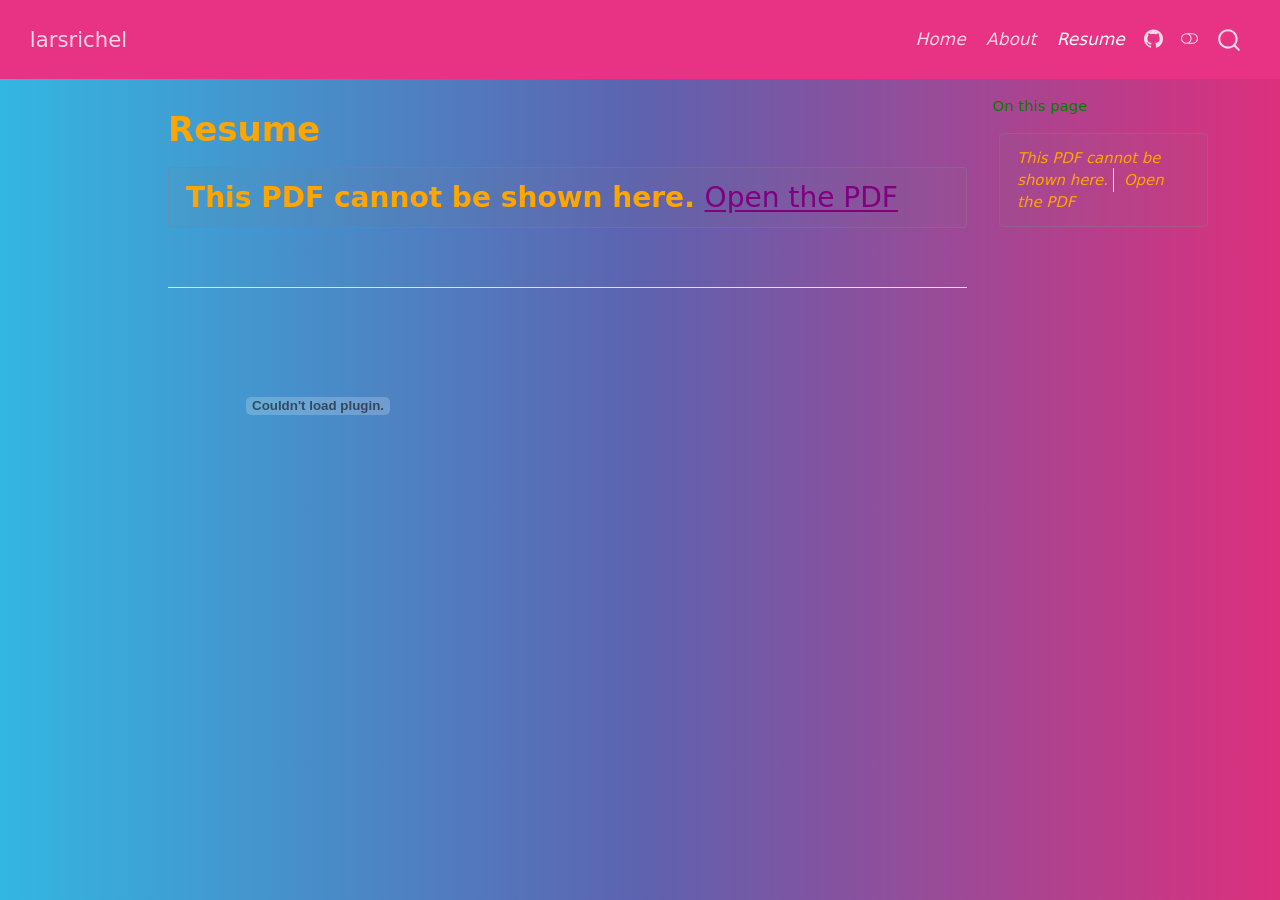
<file: docs/resume.html>
<!DOCTYPE html>
<html xmlns="http://www.w3.org/1999/xhtml" lang="en" xml:lang="en"><head>

<meta charset="utf-8">
<meta name="generator" content="quarto-1.9.38">

<meta name="viewport" content="width=device-width, initial-scale=1.0, user-scalable=yes">


<title>Resume – larsrichel</title>
<style>
/* Default styles provided by pandoc.
** See https://pandoc.org/MANUAL.html#variables-for-html for config info.
*/
code{white-space: pre-wrap;}
span.smallcaps{font-variant: small-caps;}
div.columns{display: flex; gap: min(4vw, 1.5em);}
div.column{flex: auto; overflow-x: auto;}
div.hanging-indent{margin-left: 1.5em; text-indent: -1.5em;}
ul.task-list{list-style: none;}
ul.task-list li input[type="checkbox"] {
  width: 0.8em;
  margin: 0 0.8em 0.2em -1em; /* quarto-specific, see https://github.com/quarto-dev/quarto-cli/issues/4556 */ 
  vertical-align: middle;
}
</style>


<script src="site_libs/quarto-nav/quarto-nav.js"></script>
<script src="site_libs/quarto-nav/headroom.min.js"></script>
<script src="site_libs/clipboard/clipboard.min.js"></script>
<script src="site_libs/quarto-search/autocomplete.umd.js"></script>
<script src="site_libs/quarto-search/fuse.min.js"></script>
<script src="site_libs/quarto-search/quarto-search.js"></script>
<meta name="quarto:offset" content="./">
<script src="site_libs/quarto-html/quarto.js" type="module"></script>
<script src="site_libs/quarto-html/tabsets/tabsets.js" type="module"></script>
<script src="site_libs/quarto-html/popper.min.js"></script>
<script src="site_libs/quarto-html/tippy.umd.min.js"></script>
<script src="site_libs/quarto-html/anchor.min.js"></script>
<link href="site_libs/quarto-html/tippy.css" rel="stylesheet">
<link href="site_libs/quarto-html/quarto-syntax-highlighting-15634bcf2e68342d4ad2dfa704d543f6.css" rel="stylesheet" class="quarto-color-scheme" id="quarto-text-highlighting-styles">
<link href="site_libs/quarto-html/quarto-syntax-highlighting-dark-0a6b7249c26820e032cb0bd839ff02b1.css" rel="stylesheet" class="quarto-color-scheme quarto-color-alternate" id="quarto-text-highlighting-styles">
<link href="site_libs/quarto-html/quarto-syntax-highlighting-15634bcf2e68342d4ad2dfa704d543f6.css" rel="stylesheet" class="quarto-color-scheme-extra" id="quarto-text-highlighting-styles">
<script src="site_libs/bootstrap/bootstrap.min.js"></script>
<link href="site_libs/bootstrap/bootstrap-icons.css" rel="stylesheet">
<link href="site_libs/bootstrap/bootstrap-a58290d47af4766aca099a6c76ba7184.min.css" rel="stylesheet" append-hash="true" class="quarto-color-scheme" id="quarto-bootstrap" data-mode="light">
<link href="site_libs/bootstrap/bootstrap-dark-9a211c81007f39d74124d38314563109.min.css" rel="stylesheet" append-hash="true" class="quarto-color-scheme quarto-color-alternate" id="quarto-bootstrap" data-mode="dark">
<link href="site_libs/bootstrap/bootstrap-a58290d47af4766aca099a6c76ba7184.min.css" rel="stylesheet" append-hash="true" class="quarto-color-scheme-extra" id="quarto-bootstrap" data-mode="light">
<link href="site_libs/quarto-contrib/embedpdf-1.2.9/embedpdf.css" rel="stylesheet">
<script id="quarto-search-options" type="application/json">{
  "location": "navbar",
  "copy-button": false,
  "collapse-after": 3,
  "panel-placement": "end",
  "type": "overlay",
  "limit": 50,
  "keyboard-shortcut": [
    "f",
    "/",
    "s"
  ],
  "show-item-context": false,
  "language": {
    "search-no-results-text": "No results",
    "search-matching-documents-text": "matching documents",
    "search-copy-link-title": "Copy link to search",
    "search-hide-matches-text": "Hide additional matches",
    "search-more-match-text": "more match in this document",
    "search-more-matches-text": "more matches in this document",
    "search-clear-button-title": "Clear",
    "search-text-placeholder": "",
    "search-detached-cancel-button-title": "Cancel",
    "search-submit-button-title": "Submit",
    "search-label": "Search"
  }
}</script>


<link rel="stylesheet" href="styles.css">
</head>

<body class="nav-fixed quarto-light"><script id="quarto-html-before-body" type="application/javascript">
    const toggleBodyColorMode = (bsSheetEl) => {
      const mode = bsSheetEl.getAttribute("data-mode");
      const bodyEl = window.document.querySelector("body");
      if (mode === "dark") {
        bodyEl.classList.add("quarto-dark");
        bodyEl.classList.remove("quarto-light");
      } else {
        bodyEl.classList.add("quarto-light");
        bodyEl.classList.remove("quarto-dark");
      }
    }
    const toggleBodyColorPrimary = () => {
      const bsSheetEl = window.document.querySelector("link#quarto-bootstrap:not([rel=disabled-stylesheet])");
      if (bsSheetEl) {
        toggleBodyColorMode(bsSheetEl);
      }
    }
    const setColorSchemeToggle = (alternate) => {
      const toggles = window.document.querySelectorAll('.quarto-color-scheme-toggle');
      for (let i=0; i < toggles.length; i++) {
        const toggle = toggles[i];
        if (toggle) {
          if (alternate) {
            toggle.classList.add("alternate");
          } else {
            toggle.classList.remove("alternate");
          }
        }
      }
    };
    const toggleColorMode = (alternate) => {
      // Switch the stylesheets
      const primaryStylesheets = window.document.querySelectorAll('link.quarto-color-scheme:not(.quarto-color-alternate)');
      const alternateStylesheets = window.document.querySelectorAll('link.quarto-color-scheme.quarto-color-alternate');
      manageTransitions('#quarto-margin-sidebar .nav-link', false);
      if (alternate) {
        // note: dark is layered on light, we don't disable primary!
        enableStylesheet(alternateStylesheets);
        for (const sheetNode of alternateStylesheets) {
          if (sheetNode.id === "quarto-bootstrap") {
            toggleBodyColorMode(sheetNode);
          }
        }
      } else {
        disableStylesheet(alternateStylesheets);
        enableStylesheet(primaryStylesheets)
        toggleBodyColorPrimary();
      }
      manageTransitions('#quarto-margin-sidebar .nav-link', true);
      // Switch the toggles
      setColorSchemeToggle(alternate)
      // Hack to workaround the fact that safari doesn't
      // properly recolor the scrollbar when toggling (#1455)
      if (navigator.userAgent.indexOf('Safari') > 0 && navigator.userAgent.indexOf('Chrome') == -1) {
        manageTransitions("body", false);
        window.scrollTo(0, 1);
        setTimeout(() => {
          window.scrollTo(0, 0);
          manageTransitions("body", true);
        }, 40);
      }
    }
    const disableStylesheet = (stylesheets) => {
      for (let i=0; i < stylesheets.length; i++) {
        const stylesheet = stylesheets[i];
        stylesheet.rel = 'disabled-stylesheet';
      }
    }
    const enableStylesheet = (stylesheets) => {
      for (let i=0; i < stylesheets.length; i++) {
        const stylesheet = stylesheets[i];
        if(stylesheet.rel !== 'stylesheet') { // for Chrome, which will still FOUC without this check
          stylesheet.rel = 'stylesheet';
        }
      }
    }
    const manageTransitions = (selector, allowTransitions) => {
      const els = window.document.querySelectorAll(selector);
      for (let i=0; i < els.length; i++) {
        const el = els[i];
        if (allowTransitions) {
          el.classList.remove('notransition');
        } else {
          el.classList.add('notransition');
        }
      }
    }
    const isFileUrl = () => {
      return window.location.protocol === 'file:';
    }
    const hasAlternateSentinel = () => {
      let styleSentinel = getColorSchemeSentinel();
      if (styleSentinel !== null) {
        return styleSentinel === "alternate";
      } else {
        return false;
      }
    }
    const setStyleSentinel = (alternate) => {
      const value = alternate ? "alternate" : "default";
      if (!isFileUrl()) {
        window.localStorage.setItem("quarto-color-scheme", value);
      } else {
        localAlternateSentinel = value;
      }
    }
    const getColorSchemeSentinel = () => {
      if (!isFileUrl()) {
        const storageValue = window.localStorage.getItem("quarto-color-scheme");
        return storageValue != null ? storageValue : localAlternateSentinel;
      } else {
        return localAlternateSentinel;
      }
    }
    const toggleGiscusIfUsed = (isAlternate, darkModeDefault) => {
      const baseTheme = document.querySelector('#giscus-base-theme')?.value ?? 'light';
      const alternateTheme = document.querySelector('#giscus-alt-theme')?.value ?? 'dark';
      let newTheme = '';
      if(authorPrefersDark) {
        newTheme = isAlternate ? baseTheme : alternateTheme;
      } else {
        newTheme = isAlternate ? alternateTheme : baseTheme;
      }
      const changeGiscusTheme = () => {
        // From: https://github.com/giscus/giscus/issues/336
        const sendMessage = (message) => {
          const iframe = document.querySelector('iframe.giscus-frame');
          if (!iframe) return;
          iframe.contentWindow.postMessage({ giscus: message }, 'https://giscus.app');
        }
        sendMessage({
          setConfig: {
            theme: newTheme
          }
        });
      }
      const isGiscussLoaded = window.document.querySelector('iframe.giscus-frame') !== null;
      if (isGiscussLoaded) {
        changeGiscusTheme();
      }
    };
    const authorPrefersDark = false;
    const darkModeDefault = authorPrefersDark;
      document.querySelector('link#quarto-text-highlighting-styles.quarto-color-scheme-extra').rel = 'disabled-stylesheet';
      document.querySelector('link#quarto-bootstrap.quarto-color-scheme-extra').rel = 'disabled-stylesheet';
    let localAlternateSentinel = darkModeDefault ? 'alternate' : 'default';
    // Dark / light mode switch
    window.quartoToggleColorScheme = () => {
      // Read the current dark / light value
      let toAlternate = !hasAlternateSentinel();
      toggleColorMode(toAlternate);
      setStyleSentinel(toAlternate);
      toggleGiscusIfUsed(toAlternate, darkModeDefault);
      window.dispatchEvent(new Event('resize'));
    };
    // Switch to dark mode if need be
    if (hasAlternateSentinel()) {
      toggleColorMode(true);
    } else {
      toggleColorMode(false);
    }
  </script>

<div id="quarto-search-results"></div>
  <header id="quarto-header" class="headroom fixed-top">
    <nav class="navbar navbar-expand-lg " data-bs-theme="dark">
      <div class="navbar-container container-fluid">
      <div class="navbar-brand-container mx-auto">
    <a class="navbar-brand" href="./index.html">
    <span class="navbar-title">larsrichel</span>
    </a>
  </div>
            <div id="quarto-search" class="" title="Search"></div>
          <button class="navbar-toggler" type="button" data-bs-toggle="collapse" data-bs-target="#navbarCollapse" aria-controls="navbarCollapse" role="menu" aria-expanded="false" aria-label="Toggle navigation" onclick="if (window.quartoToggleHeadroom) { window.quartoToggleHeadroom(); }">
  <span class="navbar-toggler-icon"></span>
</button>
          <div class="collapse navbar-collapse" id="navbarCollapse">
            <ul class="navbar-nav navbar-nav-scroll ms-auto">
  <li class="nav-item">
    <a class="nav-link" href="./index.html"> 
<span class="menu-text">Home</span></a>
  </li>  
  <li class="nav-item">
    <a class="nav-link" href="./about.html"> 
<span class="menu-text">About</span></a>
  </li>  
  <li class="nav-item">
    <a class="nav-link active" href="./resume.html" aria-current="page"> 
<span class="menu-text">Resume</span></a>
  </li>  
  <li class="nav-item compact">
    <a class="nav-link" href="https://github.com/larsrichel-ui/larsrichel-ui.github.io" target="blank"> <i class="bi bi-github" role="img">
</i> 
<span class="menu-text"></span></a>
  </li>  
</ul>
          </div> <!-- /navcollapse -->
            <div class="quarto-navbar-tools">
  <a href="" class="quarto-color-scheme-toggle quarto-navigation-tool  px-1" onclick="window.quartoToggleColorScheme(); return false;" title="Toggle dark mode"><i class="bi"></i></a>
</div>
      </div> <!-- /container-fluid -->
    </nav>
</header>
<!-- content -->
<div id="quarto-content" class="quarto-container page-columns page-rows-contents page-layout-article page-navbar">
<!-- sidebar -->
<!-- margin-sidebar -->
    <div id="quarto-margin-sidebar" class="sidebar margin-sidebar">
        <nav id="TOC" role="doc-toc" class="toc-active">
    <h2 id="toc-title">On this page</h2>
   
  <ul>
  <li><a href="#b58fc729-690b-4000-b19f-365a4093b2ff7b7b3c20706466206d656469612f436f6e726f652e7064662077696474683d31303025206865696768743d383030203e7d7d" id="toc-b58fc729-690b-4000-b19f-365a4093b2ff7b7b3c20706466206d656469612f436f6e726f652e7064662077696474683d31303025206865696768743d383030203e7d7d" class="nav-link active" data-scroll-target="#b58fc729-690b-4000-b19f-365a4093b2ff7b7b3c20706466206d656469612f436f6e726f652e7064662077696474683d31303025206865696768743d383030203e7d7d"></a><div class="embedpdf" data-src="media/Conroe.pdf" data-renderer="auto" data-width="100%" data-height="800"><a href="#b58fc729-690b-4000-b19f-365a4093b2ff7b7b3c20706466206d656469612f436f6e726f652e7064662077696474683d31303025206865696768743d383030203e7d7d" id="toc-b58fc729-690b-4000-b19f-365a4093b2ff7b7b3c20706466206d656469612f436f6e726f652e7064662077696474683d31303025206865696768743d383030203e7d7d" class="nav-link" data-scroll-target="#b58fc729-690b-4000-b19f-365a4093b2ff7b7b3c20706466206d656469612f436f6e726f652e7064662077696474683d31303025206865696768743d383030203e7d7d"></a><a href="media/Conroe.pdf" download="" class="nav-link" data-scroll-target="media/Conroe.pdf">Download PDF file.</a></div></li>
  </ul>
</nav>
    </div>
<!-- main -->
<main class="content" id="quarto-document-content">


<header id="title-block-header" class="quarto-title-block default">
<div class="quarto-title">
<h1 class="title">Resume</h1>
</div>



<div class="quarto-title-meta">

    
  
    
  </div>
  


</header>


<section id="b58fc729-690b-4000-b19f-365a4093b2ff7b7b3c20706466206d656469612f436f6e726f652e7064662077696474683d31303025206865696768743d383030203e7d7d" class="level2">
<h2 class="anchored" data-anchor-id="b58fc729-690b-4000-b19f-365a4093b2ff7b7b3c20706466206d656469612f436f6e726f652e7064662077696474683d31303025206865696768743d383030203e7d7d"><div class="embedpdf" data-src="media/Conroe.pdf" data-renderer="auto" data-width="100%" data-height="800"><a href="media/Conroe.pdf" download="">Download PDF file.</a></div></h2>
<pre><code></code></pre>
<p><embed src="media/Conroe.pdf" class="img-fluid"></p>


</section>

</main> <!-- /main -->
<script id="quarto-html-after-body" type="application/javascript">
  window.document.addEventListener("DOMContentLoaded", function (event) {
    // Ensure there is a toggle, if there isn't float one in the top right
    if (window.document.querySelector('.quarto-color-scheme-toggle') === null) {
      const a = window.document.createElement('a');
      a.classList.add('top-right');
      a.classList.add('quarto-color-scheme-toggle');
      a.href = "";
      a.onclick = function() { try { window.quartoToggleColorScheme(); } catch {} return false; };
      const i = window.document.createElement("i");
      i.classList.add('bi');
      a.appendChild(i);
      window.document.body.appendChild(a);
    }
    setColorSchemeToggle(hasAlternateSentinel())
    const icon = "";
    const anchorJS = new window.AnchorJS();
    anchorJS.options = {
      placement: 'right',
      icon: icon
    };
    anchorJS.add('.anchored');
    const isCodeAnnotation = (el) => {
      for (const clz of el.classList) {
        if (clz.startsWith('code-annotation-')) {                     
          return true;
        }
      }
      return false;
    }
    const onCopySuccess = function(e) {
      // button target
      const button = e.trigger;
      // don't keep focus
      button.blur();
      // flash "checked"
      button.classList.add('code-copy-button-checked');
      var currentTitle = button.getAttribute("title");
      button.setAttribute("title", "Copied!");
      let tooltip;
      if (window.bootstrap) {
        button.setAttribute("data-bs-toggle", "tooltip");
        button.setAttribute("data-bs-placement", "left");
        button.setAttribute("data-bs-title", "Copied!");
        tooltip = new bootstrap.Tooltip(button, 
          { trigger: "manual", 
            customClass: "code-copy-button-tooltip",
            offset: [0, -8]});
        tooltip.show();    
      }
      setTimeout(function() {
        if (tooltip) {
          tooltip.hide();
          button.removeAttribute("data-bs-title");
          button.removeAttribute("data-bs-toggle");
          button.removeAttribute("data-bs-placement");
        }
        button.setAttribute("title", currentTitle);
        button.classList.remove('code-copy-button-checked');
      }, 1000);
      // clear code selection
      e.clearSelection();
    }
    const getTextToCopy = function(trigger) {
      const outerScaffold = trigger.parentElement.cloneNode(true);
      const codeEl = outerScaffold.querySelector('code');
      for (const childEl of codeEl.children) {
        if (isCodeAnnotation(childEl)) {
          childEl.remove();
        }
      }
      return codeEl.innerText;
    }
    const clipboard = new window.ClipboardJS('.code-copy-button:not([data-in-quarto-modal])', {
      text: getTextToCopy
    });
    clipboard.on('success', onCopySuccess);
    if (window.document.getElementById('quarto-embedded-source-code-modal')) {
      const clipboardModal = new window.ClipboardJS('.code-copy-button[data-in-quarto-modal]', {
        text: getTextToCopy,
        container: window.document.getElementById('quarto-embedded-source-code-modal')
      });
      clipboardModal.on('success', onCopySuccess);
    }
      var localhostRegex = new RegExp(/^(?:http|https):\/\/localhost\:?[0-9]*\//);
      var mailtoRegex = new RegExp(/^mailto:/);
        var filterRegex = new RegExp('/' + window.location.host + '/');
      var isInternal = (href) => {
          return filterRegex.test(href) || localhostRegex.test(href) || mailtoRegex.test(href);
      }
      // Inspect non-navigation links and adorn them if external
     var links = window.document.querySelectorAll('a[href]:not(.nav-link):not(.navbar-brand):not(.toc-action):not(.sidebar-link):not(.sidebar-item-toggle):not(.pagination-link):not(.no-external):not([aria-hidden]):not(.dropdown-item):not(.quarto-navigation-tool):not(.about-link)');
      for (var i=0; i<links.length; i++) {
        const link = links[i];
        if (!isInternal(link.href)) {
          // undo the damage that might have been done by quarto-nav.js in the case of
          // links that we want to consider external
          if (link.dataset.originalHref !== undefined) {
            link.href = link.dataset.originalHref;
          }
        }
      }
    function tippyHover(el, contentFn, onTriggerFn, onUntriggerFn) {
      const config = {
        allowHTML: true,
        maxWidth: 500,
        delay: 100,
        arrow: false,
        appendTo: function(el) {
            return el.parentElement;
        },
        interactive: true,
        interactiveBorder: 10,
        theme: 'quarto',
        placement: 'bottom-start',
      };
      if (contentFn) {
        config.content = contentFn;
      }
      if (onTriggerFn) {
        config.onTrigger = onTriggerFn;
      }
      if (onUntriggerFn) {
        config.onUntrigger = onUntriggerFn;
      }
      window.tippy(el, config); 
    }
    const noterefs = window.document.querySelectorAll('a[role="doc-noteref"]');
    for (var i=0; i<noterefs.length; i++) {
      const ref = noterefs[i];
      tippyHover(ref, function() {
        // use id or data attribute instead here
        let href = ref.getAttribute('data-footnote-href') || ref.getAttribute('href');
        try { href = new URL(href).hash; } catch {}
        const id = href.replace(/^#\/?/, "");
        const note = window.document.getElementById(id);
        if (note) {
          return note.innerHTML;
        } else {
          return "";
        }
      });
    }
    const xrefs = window.document.querySelectorAll('a.quarto-xref');
    const processXRef = (id, note) => {
      // Strip column container classes
      const stripColumnClz = (el) => {
        el.classList.remove("page-full", "page-columns");
        if (el.children) {
          for (const child of el.children) {
            stripColumnClz(child);
          }
        }
      }
      stripColumnClz(note)
      if (id === null || id.startsWith('sec-')) {
        // Special case sections, only their first couple elements
        const container = document.createElement("div");
        if (note.children && note.children.length > 2) {
          container.appendChild(note.children[0].cloneNode(true));
          for (let i = 1; i < note.children.length; i++) {
            const child = note.children[i];
            if (child.tagName === "P" && child.innerText === "") {
              continue;
            } else {
              container.appendChild(child.cloneNode(true));
              break;
            }
          }
          if (window.Quarto?.typesetMath) {
            window.Quarto.typesetMath(container);
          }
          return container.innerHTML
        } else {
          if (window.Quarto?.typesetMath) {
            window.Quarto.typesetMath(note);
          }
          return note.innerHTML;
        }
      } else {
        // Remove any anchor links if they are present
        const anchorLink = note.querySelector('a.anchorjs-link');
        if (anchorLink) {
          anchorLink.remove();
        }
        if (window.Quarto?.typesetMath) {
          window.Quarto.typesetMath(note);
        }
        if (note.classList.contains("callout")) {
          return note.outerHTML;
        } else {
          return note.innerHTML;
        }
      }
    }
    for (var i=0; i<xrefs.length; i++) {
      const xref = xrefs[i];
      tippyHover(xref, undefined, function(instance) {
        instance.disable();
        let url = xref.getAttribute('href');
        let hash = undefined; 
        if (url.startsWith('#')) {
          hash = url;
        } else {
          try { hash = new URL(url).hash; } catch {}
        }
        if (hash) {
          const id = hash.replace(/^#\/?/, "");
          const note = window.document.getElementById(id);
          if (note !== null) {
            try {
              const html = processXRef(id, note.cloneNode(true));
              instance.setContent(html);
            } finally {
              instance.enable();
              instance.show();
            }
          } else {
            // See if we can fetch this
            fetch(url.split('#')[0])
            .then(res => res.text())
            .then(html => {
              const parser = new DOMParser();
              const htmlDoc = parser.parseFromString(html, "text/html");
              const note = htmlDoc.getElementById(id);
              if (note !== null) {
                const html = processXRef(id, note);
                instance.setContent(html);
              } 
            }).finally(() => {
              instance.enable();
              instance.show();
            });
          }
        } else {
          // See if we can fetch a full url (with no hash to target)
          // This is a special case and we should probably do some content thinning / targeting
          fetch(url)
          .then(res => res.text())
          .then(html => {
            const parser = new DOMParser();
            const htmlDoc = parser.parseFromString(html, "text/html");
            const note = htmlDoc.querySelector('main.content');
            if (note !== null) {
              // This should only happen for chapter cross references
              // (since there is no id in the URL)
              // remove the first header
              if (note.children.length > 0 && note.children[0].tagName === "HEADER") {
                note.children[0].remove();
              }
              const html = processXRef(null, note);
              instance.setContent(html);
            } 
          }).finally(() => {
            instance.enable();
            instance.show();
          });
        }
      }, function(instance) {
      });
    }
        let selectedAnnoteEl;
        const selectorForAnnotation = ( cell, annotation) => {
          let cellAttr = 'data-code-cell="' + cell + '"';
          let lineAttr = 'data-code-annotation="' +  annotation + '"';
          const selector = 'span[' + cellAttr + '][' + lineAttr + ']';
          return selector;
        }
        const selectCodeLines = (annoteEl) => {
          const doc = window.document;
          const targetCell = annoteEl.getAttribute("data-target-cell");
          const targetAnnotation = annoteEl.getAttribute("data-target-annotation");
          const annoteSpan = window.document.querySelector(selectorForAnnotation(targetCell, targetAnnotation));
          const lines = annoteSpan.getAttribute("data-code-lines").split(",");
          const lineIds = lines.map((line) => {
            return targetCell + "-" + line;
          })
          let top = null;
          let height = null;
          let parent = null;
          if (lineIds.length > 0) {
              //compute the position of the single el (top and bottom and make a div)
              const el = window.document.getElementById(lineIds[0]);
              top = el.offsetTop;
              height = el.offsetHeight;
              parent = el.parentElement.parentElement;
            if (lineIds.length > 1) {
              const lastEl = window.document.getElementById(lineIds[lineIds.length - 1]);
              const bottom = lastEl.offsetTop + lastEl.offsetHeight;
              height = bottom - top;
            }
            if (top !== null && height !== null && parent !== null) {
              // cook up a div (if necessary) and position it 
              let div = window.document.getElementById("code-annotation-line-highlight");
              if (div === null) {
                div = window.document.createElement("div");
                div.setAttribute("id", "code-annotation-line-highlight");
                div.style.position = 'absolute';
                parent.appendChild(div);
              }
              div.style.top = top - 2 + "px";
              div.style.height = height + 4 + "px";
              div.style.left = 0;
              let gutterDiv = window.document.getElementById("code-annotation-line-highlight-gutter");
              if (gutterDiv === null) {
                gutterDiv = window.document.createElement("div");
                gutterDiv.setAttribute("id", "code-annotation-line-highlight-gutter");
                gutterDiv.style.position = 'absolute';
                const codeCell = window.document.getElementById(targetCell);
                const gutter = codeCell.querySelector('.code-annotation-gutter');
                gutter.appendChild(gutterDiv);
              }
              gutterDiv.style.top = top - 2 + "px";
              gutterDiv.style.height = height + 4 + "px";
            }
            selectedAnnoteEl = annoteEl;
          }
        };
        const unselectCodeLines = () => {
          const elementsIds = ["code-annotation-line-highlight", "code-annotation-line-highlight-gutter"];
          elementsIds.forEach((elId) => {
            const div = window.document.getElementById(elId);
            if (div) {
              div.remove();
            }
          });
          selectedAnnoteEl = undefined;
        };
          // Handle positioning of the toggle
      window.addEventListener(
        "resize",
        throttle(() => {
          elRect = undefined;
          if (selectedAnnoteEl) {
            selectCodeLines(selectedAnnoteEl);
          }
        }, 10)
      );
      function throttle(fn, ms) {
      let throttle = false;
      let timer;
        return (...args) => {
          if(!throttle) { // first call gets through
              fn.apply(this, args);
              throttle = true;
          } else { // all the others get throttled
              if(timer) clearTimeout(timer); // cancel #2
              timer = setTimeout(() => {
                fn.apply(this, args);
                timer = throttle = false;
              }, ms);
          }
        };
      }
        // Attach click handler to the DT
        const annoteDls = window.document.querySelectorAll('dt[data-target-cell]');
        for (const annoteDlNode of annoteDls) {
          annoteDlNode.addEventListener('click', (event) => {
            const clickedEl = event.target;
            if (clickedEl !== selectedAnnoteEl) {
              unselectCodeLines();
              const activeEl = window.document.querySelector('dt[data-target-cell].code-annotation-active');
              if (activeEl) {
                activeEl.classList.remove('code-annotation-active');
              }
              selectCodeLines(clickedEl);
              clickedEl.classList.add('code-annotation-active');
            } else {
              // Unselect the line
              unselectCodeLines();
              clickedEl.classList.remove('code-annotation-active');
            }
          });
        }
    const findCites = (el) => {
      const parentEl = el.parentElement;
      if (parentEl) {
        const cites = parentEl.dataset.cites;
        if (cites) {
          return {
            el,
            cites: cites.split(' ')
          };
        } else {
          return findCites(el.parentElement)
        }
      } else {
        return undefined;
      }
    };
    var bibliorefs = window.document.querySelectorAll('a[role="doc-biblioref"]');
    for (var i=0; i<bibliorefs.length; i++) {
      const ref = bibliorefs[i];
      const citeInfo = findCites(ref);
      if (citeInfo) {
        tippyHover(citeInfo.el, function() {
          var popup = window.document.createElement('div');
          citeInfo.cites.forEach(function(cite) {
            var citeDiv = window.document.createElement('div');
            citeDiv.classList.add('hanging-indent');
            citeDiv.classList.add('csl-entry');
            var biblioDiv = window.document.getElementById('ref-' + cite);
            if (biblioDiv) {
              citeDiv.innerHTML = biblioDiv.innerHTML;
            }
            popup.appendChild(citeDiv);
          });
          return popup.innerHTML;
        });
      }
    }
  });
  </script>
</div> <!-- /content -->




<script src="site_libs/quarto-contrib/embedpdf-1.2.9/embedpdf-viewer.js" type="module"></script>
<script src="site_libs/quarto-contrib/embedpdf-pdfjs-1.2.9/pdf.min.mjs" type="text/x-embedpdf-pdfjs"></script>
<script src="site_libs/quarto-contrib/embedpdf-pdfjs-1.2.9/pdf.worker.min.mjs" type="text/x-embedpdf-worker"></script>
</body></html>
</file>
<file: docs/site_libs/quarto-html/tippy.css>
.tippy-box[data-animation=fade][data-state=hidden]{opacity:0}[data-tippy-root]{max-width:calc(100vw - 10px)}.tippy-box{position:relative;background-color:#333;color:#fff;border-radius:4px;font-size:14px;line-height:1.4;white-space:normal;outline:0;transition-property:transform,visibility,opacity}.tippy-box[data-placement^=top]>.tippy-arrow{bottom:0}.tippy-box[data-placement^=top]>.tippy-arrow:before{bottom:-7px;left:0;border-width:8px 8px 0;border-top-color:initial;transform-origin:center top}.tippy-box[data-placement^=bottom]>.tippy-arrow{top:0}.tippy-box[data-placement^=bottom]>.tippy-arrow:before{top:-7px;left:0;border-width:0 8px 8px;border-bottom-color:initial;transform-origin:center bottom}.tippy-box[data-placement^=left]>.tippy-arrow{right:0}.tippy-box[data-placement^=left]>.tippy-arrow:before{border-width:8px 0 8px 8px;border-left-color:initial;right:-7px;transform-origin:center left}.tippy-box[data-placement^=right]>.tippy-arrow{left:0}.tippy-box[data-placement^=right]>.tippy-arrow:before{left:-7px;border-width:8px 8px 8px 0;border-right-color:initial;transform-origin:center right}.tippy-box[data-inertia][data-state=visible]{transition-timing-function:cubic-bezier(.54,1.5,.38,1.11)}.tippy-arrow{width:16px;height:16px;color:#333}.tippy-arrow:before{content:"";position:absolute;border-color:transparent;border-style:solid}.tippy-content{position:relative;padding:5px 9px;z-index:1}
</file>
<file: docs/site_libs/quarto-html/quarto-syntax-highlighting-15634bcf2e68342d4ad2dfa704d543f6.css>
/* quarto syntax highlight colors */
:root {
  --quarto-hl-ot-color: #003B4F;
  --quarto-hl-at-color: #657422;
  --quarto-hl-ss-color: #20794D;
  --quarto-hl-an-color: #5E5E5E;
  --quarto-hl-fu-color: #4758AB;
  --quarto-hl-st-color: #20794D;
  --quarto-hl-cf-color: #003B4F;
  --quarto-hl-op-color: #5E5E5E;
  --quarto-hl-er-color: #AD0000;
  --quarto-hl-bn-color: #AD0000;
  --quarto-hl-al-color: #AD0000;
  --quarto-hl-va-color: #111111;
  --quarto-hl-bu-color: inherit;
  --quarto-hl-ex-color: inherit;
  --quarto-hl-pp-color: #AD0000;
  --quarto-hl-in-color: #5E5E5E;
  --quarto-hl-vs-color: #20794D;
  --quarto-hl-wa-color: #5E5E5E;
  --quarto-hl-do-color: #5E5E5E;
  --quarto-hl-im-color: #00769E;
  --quarto-hl-ch-color: #20794D;
  --quarto-hl-dt-color: #AD0000;
  --quarto-hl-fl-color: #AD0000;
  --quarto-hl-co-color: #5E5E5E;
  --quarto-hl-cv-color: #5E5E5E;
  --quarto-hl-cn-color: #8f5902;
  --quarto-hl-sc-color: #5E5E5E;
  --quarto-hl-dv-color: #AD0000;
  --quarto-hl-kw-color: #003B4F;
}

/* other quarto variables */
:root {
  --quarto-font-monospace: SFMono-Regular, Menlo, Monaco, Consolas, "Liberation Mono", "Courier New", monospace;
}

/* syntax highlight based on Pandoc's rules */
pre > code.sourceCode > span {
  color: #003B4F;
}

code.sourceCode > span {
  color: #003B4F;
}

div.sourceCode,
div.sourceCode pre.sourceCode {
  color: #003B4F;
}

/* Normal */
code span {
  color: #003B4F;
}

/* Alert */
code span.al {
  color: #AD0000;
  font-style: inherit;
}

/* Annotation */
code span.an {
  color: #5E5E5E;
  font-style: inherit;
}

/* Attribute */
code span.at {
  color: #657422;
  font-style: inherit;
}

/* BaseN */
code span.bn {
  color: #AD0000;
  font-style: inherit;
}

/* BuiltIn */
code span.bu {
  font-style: inherit;
}

/* ControlFlow */
code span.cf {
  color: #003B4F;
  font-weight: bold;
  font-style: inherit;
}

/* Char */
code span.ch {
  color: #20794D;
  font-style: inherit;
}

/* Constant */
code span.cn {
  color: #8f5902;
  font-style: inherit;
}

/* Comment */
code span.co {
  color: #5E5E5E;
  font-style: inherit;
}

/* CommentVar */
code span.cv {
  color: #5E5E5E;
  font-style: italic;
}

/* Documentation */
code span.do {
  color: #5E5E5E;
  font-style: italic;
}

/* DataType */
code span.dt {
  color: #AD0000;
  font-style: inherit;
}

/* DecVal */
code span.dv {
  color: #AD0000;
  font-style: inherit;
}

/* Error */
code span.er {
  color: #AD0000;
  font-style: inherit;
}

/* Extension */
code span.ex {
  font-style: inherit;
}

/* Float */
code span.fl {
  color: #AD0000;
  font-style: inherit;
}

/* Function */
code span.fu {
  color: #4758AB;
  font-style: inherit;
}

/* Import */
code span.im {
  color: #00769E;
  font-style: inherit;
}

/* Information */
code span.in {
  color: #5E5E5E;
  font-style: inherit;
}

/* Keyword */
code span.kw {
  color: #003B4F;
  font-weight: bold;
  font-style: inherit;
}

/* Operator */
code span.op {
  color: #5E5E5E;
  font-style: inherit;
}

/* Other */
code span.ot {
  color: #003B4F;
  font-style: inherit;
}

/* Preprocessor */
code span.pp {
  color: #AD0000;
  font-style: inherit;
}

/* SpecialChar */
code span.sc {
  color: #5E5E5E;
  font-style: inherit;
}

/* SpecialString */
code span.ss {
  color: #20794D;
  font-style: inherit;
}

/* String */
code span.st {
  color: #20794D;
  font-style: inherit;
}

/* Variable */
code span.va {
  color: #111111;
  font-style: inherit;
}

/* VerbatimString */
code span.vs {
  color: #20794D;
  font-style: inherit;
}

/* Warning */
code span.wa {
  color: #5E5E5E;
  font-style: italic;
}

.prevent-inlining {
  content: "</";
}

/*# sourceMappingURL=f23921c56f73e400b49028c9186a1aa0.css.map */
</file>
<file: docs/site_libs/quarto-html/quarto-syntax-highlighting-dark-0a6b7249c26820e032cb0bd839ff02b1.css>
/* quarto syntax highlight colors */
:root {
  --quarto-hl-al-color: #f07178;
  --quarto-hl-an-color: #d4d0ab;
  --quarto-hl-at-color: #00e0e0;
  --quarto-hl-bn-color: #d4d0ab;
  --quarto-hl-bu-color: #abe338;
  --quarto-hl-ch-color: #abe338;
  --quarto-hl-co-color: #f8f8f2;
  --quarto-hl-cv-color: #ffd700;
  --quarto-hl-cn-color: #ffd700;
  --quarto-hl-cf-color: #ffa07a;
  --quarto-hl-dt-color: #ffa07a;
  --quarto-hl-dv-color: #d4d0ab;
  --quarto-hl-do-color: #f8f8f2;
  --quarto-hl-er-color: #f07178;
  --quarto-hl-ex-color: #00e0e0;
  --quarto-hl-fl-color: #d4d0ab;
  --quarto-hl-fu-color: #ffa07a;
  --quarto-hl-im-color: #abe338;
  --quarto-hl-in-color: #d4d0ab;
  --quarto-hl-kw-color: #ffa07a;
  --quarto-hl-op-color: #ffa07a;
  --quarto-hl-ot-color: #00e0e0;
  --quarto-hl-pp-color: #dcc6e0;
  --quarto-hl-re-color: #00e0e0;
  --quarto-hl-sc-color: #abe338;
  --quarto-hl-ss-color: #abe338;
  --quarto-hl-st-color: #abe338;
  --quarto-hl-va-color: #00e0e0;
  --quarto-hl-vs-color: #abe338;
  --quarto-hl-wa-color: #dcc6e0;
}

/* other quarto variables */
:root {
  --quarto-font-monospace: SFMono-Regular, Menlo, Monaco, Consolas, "Liberation Mono", "Courier New", monospace;
}

/* syntax highlight based on Pandoc's rules */
pre > code.sourceCode > span {
  color: #f8f8f2;
}

code.sourceCode > span {
  color: #f8f8f2;
}

div.sourceCode,
div.sourceCode pre.sourceCode {
  color: #f8f8f2;
}

/* Normal */
code span {
  color: #f8f8f2;
}

/* Alert */
code span.al {
  color: #f07178;
}

/* Annotation */
code span.an {
  color: #d4d0ab;
}

/* Attribute */
code span.at {
  color: #00e0e0;
}

/* BaseN */
code span.bn {
  color: #d4d0ab;
}

/* BuiltIn */
code span.bu {
  color: #abe338;
}

/* ControlFlow */
code span.cf {
  font-weight: bold;
  color: #ffa07a;
}

/* Char */
code span.ch {
  color: #abe338;
}

/* Constant */
code span.cn {
  color: #ffd700;
}

/* Comment */
code span.co {
  font-style: italic;
  color: #f8f8f2;
}

/* CommentVar */
code span.cv {
  color: #ffd700;
}

/* Documentation */
code span.do {
  color: #f8f8f2;
}

/* DataType */
code span.dt {
  color: #ffa07a;
}

/* DecVal */
code span.dv {
  color: #d4d0ab;
}

/* Error */
code span.er {
  color: #f07178;
  text-decoration: underline;
}

/* Extension */
code span.ex {
  font-weight: bold;
  color: #00e0e0;
}

/* Float */
code span.fl {
  color: #d4d0ab;
}

/* Function */
code span.fu {
  color: #ffa07a;
}

/* Import */
code span.im {
  color: #abe338;
}

/* Information */
code span.in {
  color: #d4d0ab;
}

/* Keyword */
code span.kw {
  font-weight: bold;
  color: #ffa07a;
}

/* Operator */
code span.op {
  color: #ffa07a;
}

/* Other */
code span.ot {
  color: #00e0e0;
}

/* Preprocessor */
code span.pp {
  color: #dcc6e0;
}

/* RegionMarker */
code span.re {
  background-color: #f8f8f2;
  color: #00e0e0;
}

/* SpecialChar */
code span.sc {
  color: #abe338;
}

/* SpecialString */
code span.ss {
  color: #abe338;
}

/* String */
code span.st {
  color: #abe338;
}

/* Variable */
code span.va {
  color: #00e0e0;
}

/* VerbatimString */
code span.vs {
  color: #abe338;
}

/* Warning */
code span.wa {
  color: #dcc6e0;
}

.prevent-inlining {
  content: "</";
}

/*# sourceMappingURL=175367c052bafc98bd680af3479823f0.css.map */
</file>
<file: docs/styles.css>
/* css styles */
h1,p {
  color: orange;
}
h2 {
  color: green;
}

h3 {
  color: black;
  font-style: italic;
}

body {
  background-color: pink;
}

ol, ul {
  color: blue;
  font-style: italic;
}

a {
  color: purple;
}
</file>
<file: docs/site_libs/quarto-contrib/embedpdf-1.2.9/embedpdf.css>
/* embedpdf extension styles */

.embedpdf {
  margin: 1rem 0;
}

/* a native embed with page > 1 can be an iframe (frameAllowed in
   embedpdf-viewer.js): no border, as an object has none */
.embedpdf.embedpdf-native > iframe {
  border: 0;
}

.embedpdf.embedpdf-pdfjs {
  border: 1px solid rgba(128, 128, 128, 0.35);
  border-radius: 4px;
  overflow: hidden;
  background: rgba(128, 128, 128, 0.08);
}

/* PDF.js could not load the PDF: a message and a link that opens it */
.embedpdf.embedpdf-failed {
  border: 1px solid rgba(128, 128, 128, 0.35);
  border-radius: 4px;
  background: rgba(128, 128, 128, 0.08);
  padding: 0.75rem 1rem;
}

.embedpdf-failed-text {
  margin: 0;
}

.embedpdf-toolbar {
  display: flex;
  align-items: center;
  gap: 0.5rem;
  padding: 0.35rem 0.6rem;
  border-bottom: 1px solid rgba(128, 128, 128, 0.35);
  background: rgba(128, 128, 128, 0.12);
  font-size: 0.85rem;
  line-height: 1;
}

.embedpdf-toolbar button {
  appearance: none;
  border: 1px solid rgba(128, 128, 128, 0.4);
  border-radius: 4px;
  background: transparent;
  color: inherit;
  font-size: 1rem;
  line-height: 1;
  width: 1.7rem;
  height: 1.7rem;
  cursor: pointer;
}

.embedpdf-toolbar button:hover {
  background: rgba(128, 128, 128, 0.2);
}

.embedpdf-pageinfo {
  position: relative;
  margin-left: 0.25rem;
  opacity: 0.8;
  -webkit-user-select: none;
  user-select: none;
}

/* the indicator's words for screen readers ("Page 1 of 2"), not shown; the
   shown "1 / 2" is hidden from screen readers */
.embedpdf-pageinfo-text {
  position: absolute;
  top: 0;
  left: 0;
  width: 1px;
  height: 1px;
  overflow: hidden;
  clip: rect(0 0 0 0);
  clip-path: inset(50%);
  white-space: nowrap;
}

.embedpdf-download {
  margin-left: auto;
  text-decoration: none;
  font-size: 1.1rem;
  color: inherit;
}

.embedpdf-pages {
  overflow: auto;
  height: 60vh;
  padding: 0.5rem;
  box-sizing: border-box;
  -webkit-overflow-scrolling: touch;
}

.embedpdf-page {
  position: relative;
  width: 100%;
  margin: 0 auto 0.5rem auto;
  background: white;
  box-shadow: 0 1px 3px rgba(0, 0, 0, 0.25);
}

.embedpdf-page canvas {
  display: block;
  width: 100%;
  height: auto;
}

/* a page's text: read by screen readers, not shown and not selectable */
.embedpdf-text {
  position: absolute;
  top: 0;
  left: 0;
  width: 1px;
  height: 1px;
  margin: 0;
  padding: 0;
  border: 0;
  overflow: hidden;
  clip: rect(0 0 0 0);
  clip-path: inset(50%);
  /* keep the PDF's line breaks, but do not wrap each word in the 1px box */
  white-space: pre;
  user-select: none;
  -webkit-user-select: none;
}

/* download button (button= kwarg) */
.embedpdf-btn {
  display: inline-block;
  padding: 10px 18px;
  background-color: #007acc;
  color: white !important;
  font-size: 15px;
  border: none;
  border-radius: 6px;
  cursor: pointer;
  text-decoration: none;
  transition: background-color 0.2s ease;
}

.embedpdf-btn:hover {
  background-color: #005fa3;
  color: white;
}
</file>
